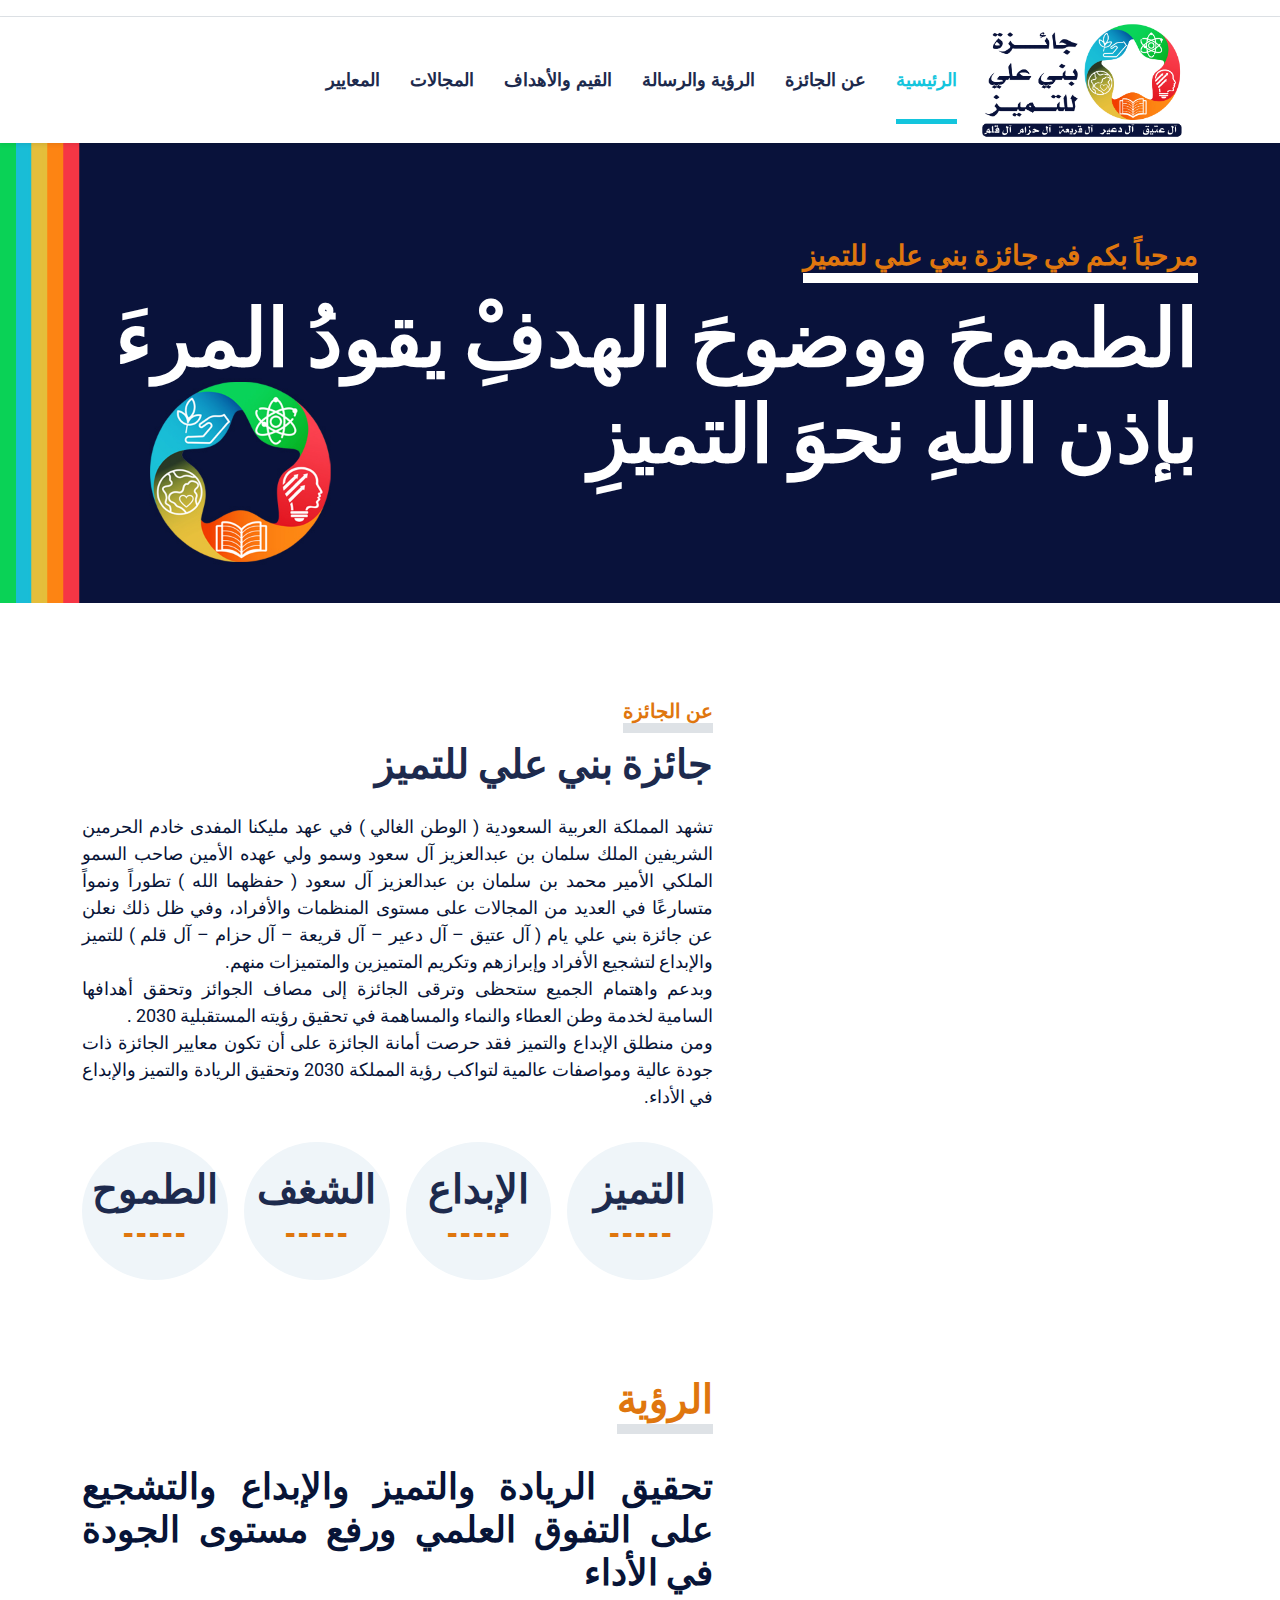
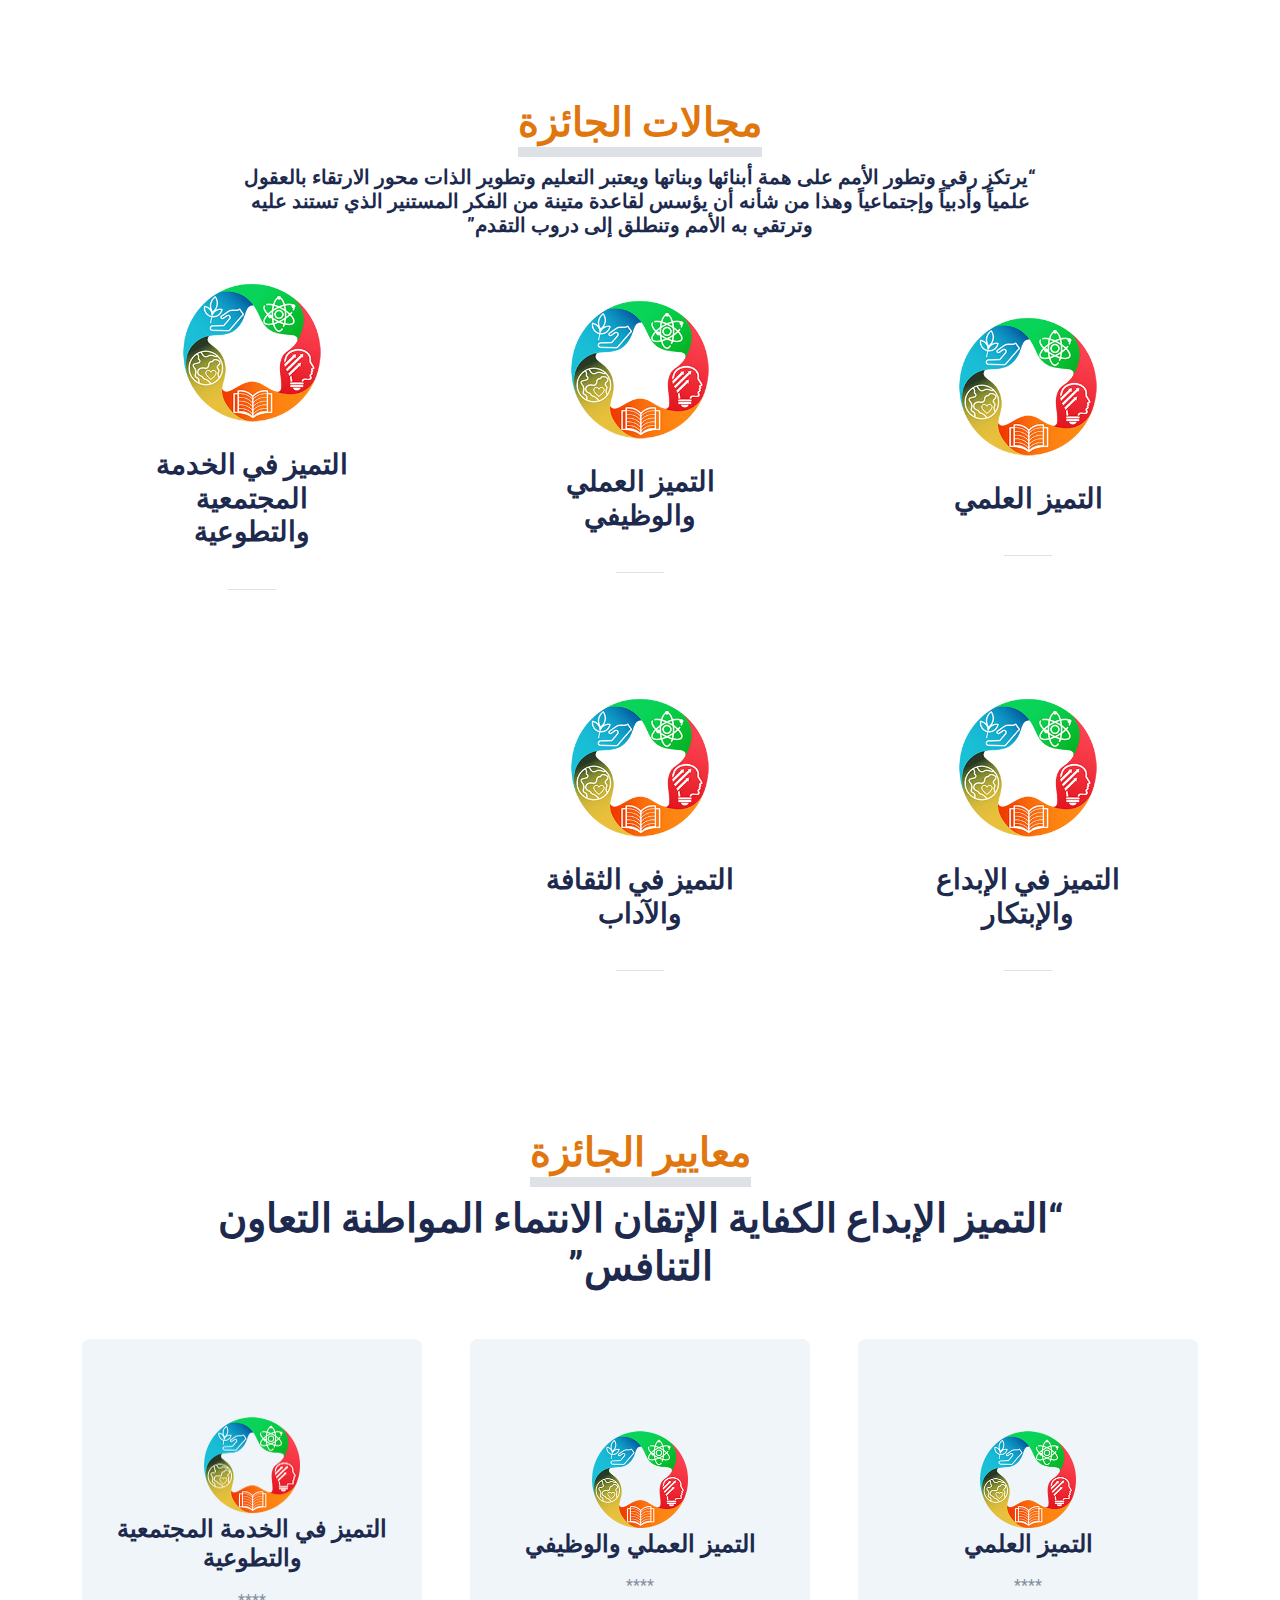
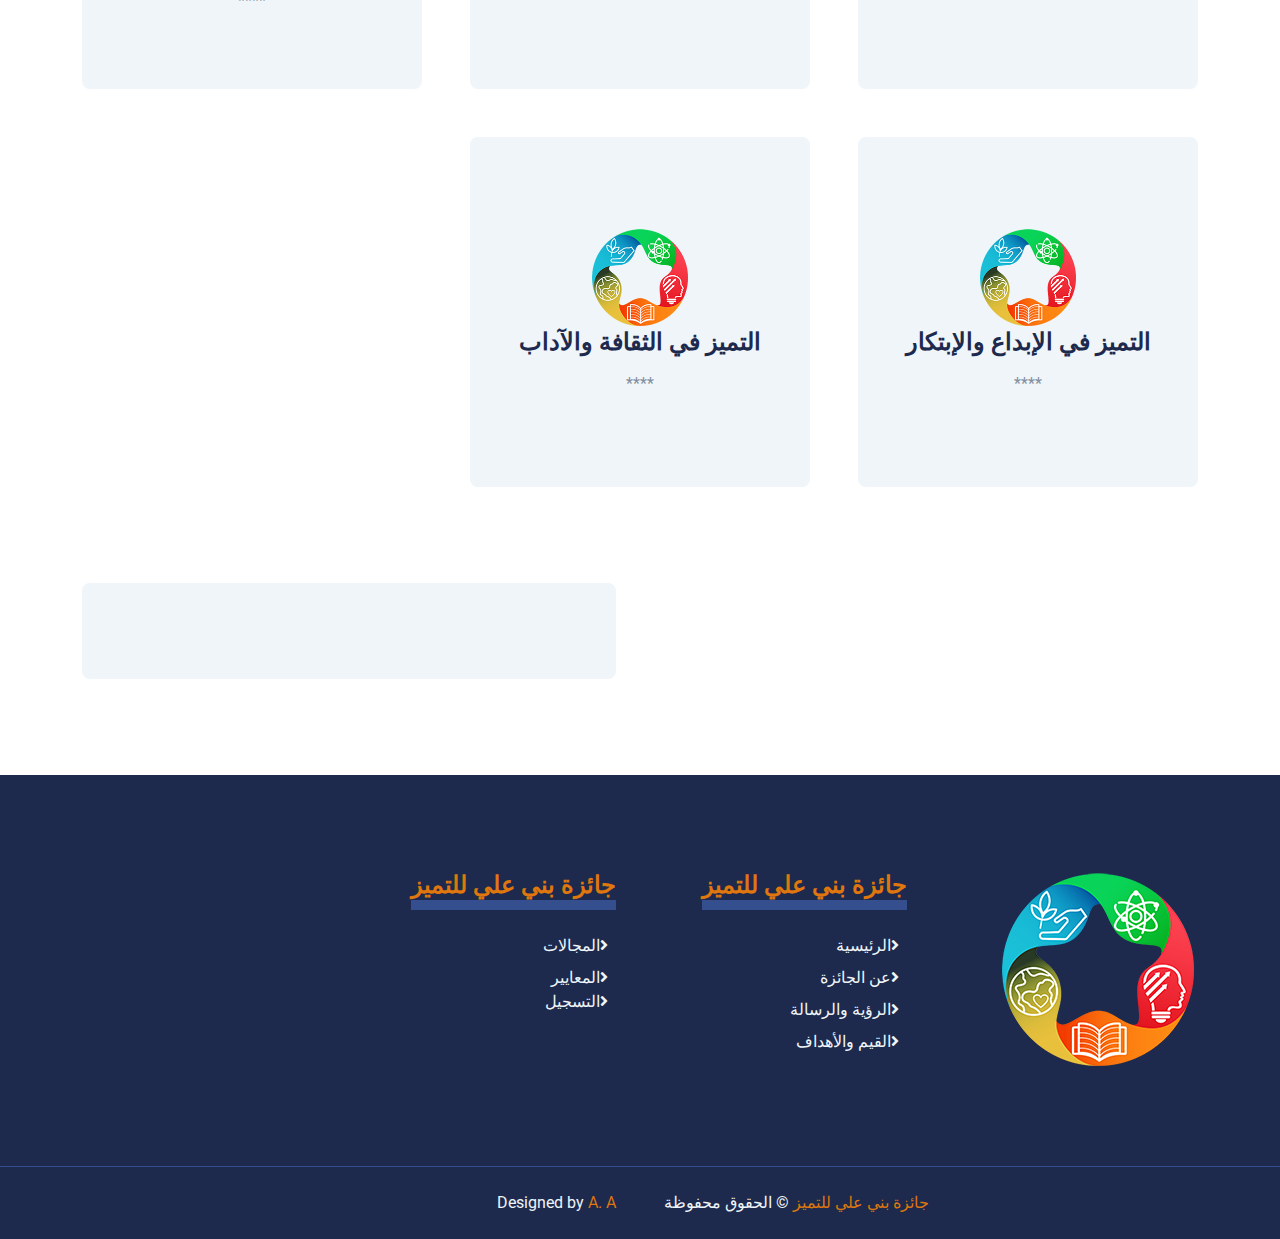
<file: index.html>
<!DOCTYPE html>
<html lang="ar" dir="rtl">
<head>
    <meta charset="utf-8">
    <title>جائزة بني علي للتميز</title>
    <meta content="width=device-width, initial-scale=1.0" name="viewport">
    <meta content="جائزة بني علي للتميز" name="keywords">
    <meta content="جائزة بني علي للتميز" name="description">

    <!-- Favicon -->
    <link href="img/favicon.ico" rel="icon">

    <!-- Google Web Fonts -->
    <link rel="preconnect" href="https://fonts.gstatic.com">
    <link href="https://fonts.googleapis.com/css2?family=Roboto+Condensed:wght@400;700&family=Roboto:wght@400;700&display=swap" rel="stylesheet">  

    <!-- Icon Font Stylesheet -->
    <link href="https://cdnjs.cloudflare.com/ajax/libs/font-awesome/5.15.0/css/all.min.css" rel="stylesheet">
    <link href="https://cdn.jsdelivr.net/npm/bootstrap-icons@1.4.1/font/bootstrap-icons.css" rel="stylesheet">

    <!-- Libraries Stylesheet -->
    <link href="lib/owlcarousel/assets/owl.carousel.min.css" rel="stylesheet">
    <link href="lib/tempusdominus/css/tempusdominus-bootstrap-4.min.css" rel="stylesheet" />

    <!-- Customized Bootstrap Stylesheet -->
    <link href="css/bootstrap.min.css" rel="stylesheet">

    <!-- Template Stylesheet -->
    <link href="css/style.css" rel="stylesheet">
</head>

<body>
    <!-- Topbar Start -->
<div class="container-fluid py-2 border-bottom d-none d-lg-block">
    <div class="container">
        <div class="row">
            <div class="col-md-6 text-center text-lg-start mb-2 mb-lg-0">
                <!--<div class="d-inline-flex align-items-center">
                    <a class="text-decoration-none text-body pe-3" href=""><i class="bi bi-telephone me-2"></i>+966 555 36 4252</a>
                    <span class="text-body">|</span>
                    <a class="text-decoration-none text-body px-3" href=""><i class="bi bi-envelope me-2"></i>info@@@@@.com</a>
                </div>-->
            </div>
            <div class="col-md-6 text-lg-end">
                <!--<div class="d-inline-flex align-items-center">
                    <a class="text-body px-2" href="">
                        <i class="fab fa-facebook-f"></i>
                    </a>
                    <a class="text-body px-2" href="">
                        <i class="fab fa-twitter"></i>
                    </a>
                    <a class="text-body px-2" href="">
                        <i class="fab fa-linkedin-in"></i>
                    </a>
                    <a class="text-body px-2" href="">
                        <i class="fab fa-instagram"></i>
                    </a>
                    <a class="text-body ps-2" href="">
                        <i class="fab fa-youtube"></i>
                    </a>
                </div>-->
                <div>
                    <span class="text-body"></span>
                    <!--<a class="text-decoration-none text-body px-3" href=""><i class="bi bi-envelope me-2"></i>info@@@@@.com</a>-->
                   <!-- <h3 style="text-align: left;font-size: 18px;"><a class="text-decoration-none text-body pe-3" href="https://twitter.com/alialatiq"><i class="fa fa-laptop"></i>  تصميم وبرمجة : علي آل عتيق  </a></h3>-->
                </div>
            </div>
        </div>
    </div>
</div>
<!-- Topbar End -->


<!-- Navbar Start -->
<div class="container-fluid sticky-top bg-white shadow-sm">
    <div class="container">
        <nav class="navbar navbar-expand-lg bg-white navbar-light py-3 py-lg-0">
            <a href="index.html" class="navbar-brand">
                <!--<h1 class="m-0 text-uppercase text-primary"><i class="fa fa-clinic-medical me-2"></i>جائزة بني علي للتميز</h1>-->
                <img src="img/main logo.jpg" width="200" height="116">&nbsp;&nbsp;&nbsp;&nbsp;&nbsp;
            </a>
            <button class="navbar-toggler" type="button" data-bs-toggle="collapse" data-bs-target="#navbarCollapse">
                <span class="navbar-toggler-icon"></span>
            </button>
            <div class="collapse navbar-collapse" id="navbarCollapse">
                <div class="navbar-nav ms-auto py-0">
                    <a href="index.html" class="nav-item nav-link active">الرئيسية</a>
                    <a href="about.html" class="nav-item nav-link">عن الجائزة</a>
                    <a href="vision.html" class="nav-item nav-link">الرؤية والرسالة</a>
                    <!--<a href="message.html" class="nav-item nav-link">الرسالة</a>-->
                    <a href="value.html" class="nav-item nav-link">القيم والأهداف</a>
                    <!--<a href="goals.html" class="nav-item nav-link">الأهداف</a>-->
                    <a href="blog.html" class="nav-item nav-link">المجالات</a>
                    <a href="Threads.html" class="nav-item nav-link">المعايير</a>
                    <!--<a href="ss-ss.html" class="nav-item nav-link">الرعاة</a>-->
                    <!--<a href="committee.html" class="nav-item nav-link">لجنة الجائزة</a>-->
                    <!--<a href="registration.html" class="nav-item nav-link">التسجيل</a>-->
                    <!--<a href="winner.html" class="nav-item nav-link">الفائزين</a>-->
                    <!--<a href="#" class="nav-item nav-link">المركز الإعلامي</a>-->
                    <!--<a href="contact.html" class="nav-item nav-link">للتواصل</a>-->
                    <!--<div class="nav-item dropdown">
                        <a href="#" class="nav-link dropdown-toggle" data-bs-toggle="dropdown">Pages</a>
                        <div class="dropdown-menu m-0">
                            <a href="blog.html" class="dropdown-item">Blog Grid</a>
                            <a href="detail.html" class="dropdown-item">Blog Detail</a>
                            <a href="team.html" class="dropdown-item">The Team</a>
                            <a href="testimonial.html" class="dropdown-item">Testimonial</a>
                            <a href="appointment.html" class="dropdown-item">Appointment</a>
                            <a href="search.html" class="dropdown-item">Search</a>
                        </div>
                    </div>
                    <a href="contact.html" class="nav-item nav-link">تواصل معنا</a>-->
                </div>
            </div>
        </nav>
    </div>
</div>
<!-- Navbar End -->
    <!-- Hero Start -->
    <div class="container-fluid bg-primary py-5 mb-5 hero-header">
        <div class="container py-5">
            <div class="row justify-content-start">
                <div class="col-lg-8 text-right">
                    <h3 class="d-inline-block text-primary text-uppercase border-bottom border-5" style="border-color: #ffffff !important;">مرحباً بكم في جائزة بني علي للتميز</h3>
                    <h1 class="display-1 text-white mb-md-4">الطموحَ ووضوحَ الهدفِْ يقودُ المرءَ بإذن اللهِ نحوَ التميزِ</h1>
                    <!--<div class="pt-2">
                        <a href="" class="btn btn-light rounded-pill py-md-3 px-md-5 mx-2">Find Doctor</a>
                        <a href="" class="btn btn-outline-light rounded-pill py-md-3 px-md-5 mx-2">Appointment</a>
                    </div>-->
                </div>
            </div>
        </div>
    </div>
    <!-- Hero End -->


    <!-- About Start -->
    <div class="container-fluid py-5">
        <div class="container">
            <div class="row gx-5">
                <div class="col-lg-5 mb-5 mb-lg-0" style="min-height: 10px;">
                    <!--<div class="position-relative h-100">
                        <img class="position-absolute w-100 h-100 rounded" src="img/about.jpg" style="object-fit:none;">
                    </div>-->
                </div>
                <div class="col-lg-7">
                    <div class="mb-4">
                        <h5 class="d-inline-block text-primary text-uppercase border-bottom border-5">عن الجائزة</h5>
                        <h1 class="display-4">جائزة بني علي للتميز</h1>
                    </div>
                    <p style="font-size: 18px;text-align: justify;color: #071437;">
                        تشهد المملكة العربية السعودية ( الوطن الغالي ) في عهد مليكنا المفدى خادم الحرمين الشريفين الملك سلمان بن عبدالعزيز آل سعود وسمو ولي عهده الأمين صاحب السمو الملكي الأمير محمد بن سلمان بن عبدالعزيز آل سعود ( حفظهما الله ) تطوراً ونمواً متسارعًا في العديد من المجالات على مستوى المنظمات والأفراد، وفي ظل ذلك نعلن عن جائزة بني علي يام ( آل عتيق – آل دعير – آل قريعة – آل حزام – آل قلم ) للتميز والإبداع لتشجيع الأفراد وإبرازهم وتكريم المتميزين والمتميزات منهم.
<br>
وبدعم واهتمام الجميع ستحظى وترقى الجائزة إلى مصاف الجوائز وتحقق أهدافها السامية لخدمة وطن العطاء والنماء والمساهمة في تحقيق رؤيته المستقبلية 2030 .
<br>
ومن منطلق الإبداع والتميز فقد حرصت أمانة الجائزة على أن تكون معايير الجائزة ذات جودة عالية ومواصفات عالمية لتواكب رؤية المملكة 2030 وتحقيق الريادة والتميز والإبداع في الأداء.

                        </p>
                    <div class="row g-3 pt-3">
                        <div class="col-sm-3 col-6">
                            <div class="bg-light text-center rounded-circle py-4">
                                <!--<i class="fa fa-3x fa-user-md text-primary mb-3"></i>-->
                                <h6 class="mb-0" style="font-size: 40px;">التميز<small class="d-block text-primary">-----</small></h6>
                            </div>
                        </div>
                        <div class="col-sm-3 col-6">
                            <div class="bg-light text-center rounded-circle py-4">
                                <!--<i class="fa fa-3x fa-procedures text-primary mb-3"></i>-->
                                <h6 class="mb-0" style="font-size: 40px;">الإبداع<small class="d-block text-primary">-----</small></h6>
                            </div>
                        </div>
                        <div class="col-sm-3 col-6">
                            <div class="bg-light text-center rounded-circle py-4">
                                <!--<i class="fa fa-3x fa-microscope text-primary mb-3"></i>-->
                                <h6 class="mb-0" style="font-size: 40px;">الشغف<small class="d-block text-primary">-----</small></h6>
                            </div>
                        </div>
                        <div class="col-sm-3 col-6">
                            <div class="bg-light text-center rounded-circle py-4">
                                <!--<i class="fa fa-3x fa-ambulance text-primary mb-3"></i>-->
                                <h6 class="mb-0" style="font-size: 40px;">الطموح<small class="d-block text-primary">-----</small></h6>
                            </div>
                        </div>
                    </div>
                </div>
            </div>
        </div>
    </div>
    <!-- About End -->
    
    <!-- Vision Start -->
    <div class="container-fluid py-5">
        <div class="container">
            <div class="row gx-5">
                <div class="col-lg-5 mb-5 mb-lg-0" style="min-height: 5px;">
                    <!--<div class="position-relative h-100">
                        <img class="position-absolute w-40 h-40 rounded" src="img/about.jpg" style="object-fit:none;">
                    </div>-->
                </div>
                <div class="col-lg-7">
                    <div class="mb-4">
                        <!--<h5 class="d-inline-block text-primary text-uppercase border-bottom border-5">عن الجائزة</h5>-->
                        <h1 class="d-inline-block text-primary text-uppercase border-bottom border-5 display-4">الرؤية</h1>
                    </div>
                    <h1 style="font-size: 36px;text-align: justify;color: #071437;">
                        تحقيق الريادة والتميز والإبداع والتشجيع على التفوق العلمي ورفع مستوى الجودة في الأداء 
                    </h1>
                    <!-- DIV Deleted-->
                </div>
            </div>
        </div>
    </div>
    <!-- Vision End -->

        <!-- Blog Start -->
        <div class="container-fluid py-5">
            <div class="container">
                <div class="text-center mx-auto mb-5" style="max-width: 800px;">
                    <h1 class="d-inline-block text-primary text-uppercase border-bottom border-5 display-4">مجالات الجائزة</h1>
                    <!--<h1 class="display-4">"يرتكز رقي وتطور الأمم على همة أبنائها وبناتها ويعتبر التعليم محور الارتقاء بالعقول علمياً وأدبياً وهذا من شأنه أن يؤسس لقاعدة متينة من الفكر المستنير الذي تستند عليه وترتقي به الأمم وتنطلق إلى دروب التقدم"</h1>-->
                    <!--<p style="font-size: 18px;text-align: justify;color: #071437;">
                        "يرتكز رقي وتطور الأمم على همة أبنائها وبناتها ويعتبر التعليم وتطوير الذات محور الارتقاء بالعقول علمياً وأدبياً وإجتماعياً وهذا من شأنه أن يؤسس لقاعدة متينة من الفكر المستنير الذي تستند عليه وترتقي به الأمم وتنطلق إلى دروب التقدم"
                        </p>-->
                        <h6 class="display-4" style="font-size: 20px;">“يرتكز رقي وتطور الأمم على همة أبنائها وبناتها ويعتبر التعليم وتطوير الذات محور الارتقاء بالعقول علمياً وأدبياً وإجتماعياً وهذا من شأنه أن يؤسس لقاعدة متينة من الفكر المستنير الذي تستند عليه وترتقي به الأمم وتنطلق إلى دروب التقدم”</h6>
                </div>
                <div class="row g-5">
                    <div class="col-xl-4 col-lg-6">
                        <div class="service-item rounded d-flex flex-column align-items-center justify-content-center text-center">
                            <img class="img-fluid w-50" src="img/about.jpg" width="200" height="190" alt="">
                            <div class="p-4">
                                <a class="h3 d-block mb-3" href="">التميز العلمي</a>
                            </div>
                            <div class="d-flex justify-content-between border-top p-4">
                                
                            </div>
                        </div>
                    </div>
                    <div class="col-xl-4 col-lg-6">
                        <div class="service-item rounded d-flex flex-column align-items-center justify-content-center text-center">
                            <img class="img-fluid w-50" src="img/about.jpg" width="200" height="190" alt="">
                            <div class="p-4">
                                <a class="h3 d-block mb-3" href="">التميز العملي والوظيفي</a>
                            </div>
                            <div class="d-flex justify-content-between border-top p-4">
                                
                            </div>
                        </div>
                    </div>
                    <div class="col-xl-4 col-lg-6">
                        <div class="service-item rounded d-flex flex-column align-items-center justify-content-center text-center">
                            <img class="img-fluid w-50" src="img/about.jpg" width="200" height="190" alt="">
                            <div class="p-4">
                                <a class="h3 d-block mb-3" href="">التميز في الخدمة المجتمعية والتطوعية</a>
                            </div>
                            <div class="d-flex justify-content-between border-top p-4">
                                
                            </div>
                        </div>
                    </div>
                    <div class="col-xl-4 col-lg-6">
                        <div class="service-item rounded d-flex flex-column align-items-center justify-content-center text-center">
                            <img class="img-fluid w-50" src="img/about.jpg" width="200" height="190" alt="">
                            <div class="p-4">
                                <a class="h3 d-block mb-3" href="">التميز في الإبداع والإبتكار</a>
                            </div>
                            <div class="d-flex justify-content-between border-top p-4">
                                
                            </div>
                        </div>
                    </div>
                    <div class="col-xl-4 col-lg-6">
                        <div class="service-item rounded d-flex flex-column align-items-center justify-content-center text-center">
                            <img class="img-fluid w-50" src="img/about.jpg" width="200" height="190" alt="">
                            <div class="p-4">
                                <a class="h3 d-block mb-3" href="">التميز في الثقافة والآداب</a>
                            </div>
                            <div class="d-flex justify-content-between border-top p-4">
                                
                            </div>
                        </div>
                    </div>
                </div>
            </div>
        </div>
        <!-- Blog End -->
            <!-- Services Start -->
    <div class="container-fluid py-5">
        <div class="container">
            <div class="text-center mx-auto mb-5" style="max-width: 850px;">
                <h1 class="d-inline-block text-primary text-uppercase border-bottom border-5 display-4">معايير الجائزة</h1>
                <!--<h1 class="display-4">"يرتكز رقي وتطور الأمم على همة أبنائها وبناتها ويعتبر التعليم محور الارتقاء بالعقول علمياً وأدبياً وهذا من شأنه أن يؤسس لقاعدة متينة من الفكر المستنير الذي تستند عليه وترتقي به الأمم وتنطلق إلى دروب التقدم"</h1>-->
                <h6 class="display-4" style="font-size: 40px;">
                    “التميز الإبداع الكفاية الإتقان الانتماء المواطنة التعاون التنافس”
                </h6>
            </div>
            <div class="row g-5">
                <div class="col-lg-4 col-md-6">
                    <div class="service-item bg-light rounded d-flex flex-column align-items-center justify-content-center text-center">
                        <img class="img-fluid" src="img/serv.png" width="100" height="99" alt="">
                        <h4 class="mb-3">التميز العلمي </h4>
                        <p class="m-0">****</p>
                        <a class="btn btn-lg btn-primary rounded-pill" href="">
                            <i class="bi bi-arrow-right"></i>
                        </a>
                    </div>
                </div>
                <div class="col-lg-4 col-md-6">
                    <div class="service-item bg-light rounded d-flex flex-column align-items-center justify-content-center text-center">
                        <img class="img-fluid" src="img/serv.png" width="100" height="99" alt="">
                        <h4 class="mb-3">التميز العملي والوظيفي</h4>
                        <p class="m-0">****</p>
                        <a class="btn btn-lg btn-primary rounded-pill" href="">
                            <i class="bi bi-arrow-right"></i>
                        </a>
                    </div>
                </div>
                <div class="col-lg-4 col-md-6">
                    <div class="service-item bg-light rounded d-flex flex-column align-items-center justify-content-center text-center">
                        <img class="img-fluid" src="img/serv.png" width="100" height="99" alt="">
                        <h4 class="mb-3">التميز في الخدمة المجتمعية والتطوعية</h4>
                        <p class="m-0">****</p>
                        <a class="btn btn-lg btn-primary rounded-pill" href="">
                            <i class="bi bi-arrow-right"></i>
                        </a>
                    </div>
                </div>
                <div class="col-lg-4 col-md-6">
                    <div class="service-item bg-light rounded d-flex flex-column align-items-center justify-content-center text-center">
                        <img class="img-fluid" src="img/serv.png" width="100" height="99" alt="">
                        <h4 class="mb-3">التميز في الإبداع والإبتكار</h4>
                        <p class="m-0">****</p>
                        <a class="btn btn-lg btn-primary rounded-pill" href="">
                            <i class="bi bi-arrow-right"></i>
                        </a>
                    </div>
                </div>
                <div class="col-lg-4 col-md-6">
                    <div class="service-item bg-light rounded d-flex flex-column align-items-center justify-content-center text-center">
                        <img class="img-fluid" src="img/serv.png" width="100" height="99" alt="">
                        <h4 class="mb-3">التميز في الثقافة والآداب</h4>
                        <p class="m-0">****</p>
                        <a class="btn btn-lg btn-primary rounded-pill" href="">
                            <i class="bi bi-arrow-right"></i>
                        </a>
                    </div>
                </div>
            </div>
        </div>
    </div>
    <!-- Services End -->
    <!-- Appointment Start -->
    <div class="container-fluid py-5">
        <div class="container">
            <div class="row gx-5">
                <div class="col-lg-6 mb-5 mb-lg-0">
                  <!--  <div class="mb-4">
                        <h5 class="d-inline-block text-primary text-uppercase border-bottom border-5">التسجيل</h5>
                        <h1 class="display-4">مرحباً بكم في جائزة بني علي للتميز</h1>
                    </div>-->
                    <!--<p class="mb-5" style="font-size: 28px;text-align: justify;color: #071437;">التقديم لمجالات الجائزة يتم عبر الموقع الإلكتروني، وذلك من خلال تعبئة النموذج وتحميل المسوغات والأدلة للطلب من قبل الأفراد "ذكور أو إناث". <br>مع دعواتنا للجميع بالتوفيق </p>-->
                    <!--<a class="btn btn-primary rounded-pill py-3 px-5 me-3" href="">Find Doctor</a>
                    <a class="btn btn-outline-primary rounded-pill py-3 px-5" href="">Read More</a>-->
                </div>
                <div class="col-lg-6">
                    <div class="bg-light text-center rounded p-5">
                        <!--<h1 class="mb-4">نموذج التسجيل</h1>
                        <p class="mb-5" style="font-size: 28px;text-align: center;color: #071437;">التسجيل خلال فترة محددة وسيتم الإعلان عنها لاحقاً</p>-->
                        <form>
                            <div class="row g-3">
                                <!--<div class="col-12 col-sm-6">
                                    <select class="form-select bg-white border-0" style="height: 55px;">
                                        <option selected>اختر المجال</option>
                                        <option value="1">التميز العلمي</option>
                                        <option value="2">التميز العملي</option>
                                        <option value="3">التميز الإجتماعي</option>
                                        <option value="3">التميز في الإبداع والإبتكار</option>
                                        <option value="3">التميز في الآداب</option>
                                        <option value="3">التميز في الثقافة</option>
                                    </select>
                                </div>-->
                               <!-- <div class="col-12 col-sm-6">
                                    <select class="form-select bg-white border-0" style="height: 55px;">
                                        <option selected>Select Doctor</option>
                                        <option value="1">Doctor 1</option>
                                        <option value="2">Doctor 2</option>
                                        <option value="3">Doctor 3</option>
                                    </select>
                                </div>-->
                                <!--<div class="col-12 col-sm-6">
                                    <input type="text" class="form-control bg-white border-0" placeholder="الإسم الرباعي" style="height: 55px;">
                                </div>
                                <div class="col-12 col-sm-6">
                                    <input type="number" class="form-control bg-white border-0" placeholder="رقم الجوال" style="height: 55px;">
                                </div>
                                <div class="col-12 col-sm-6">
                                    <input type="email" class="form-control bg-white border-0" placeholder=" البريد الإلكتروني" style="height: 55px;">
                                </div>
                                <div class="col-12 col-sm-6">
                                    <div class="date" id="date" data-target-input="nearest">
                                        <input type="text"
                                            class="form-control bg-white border-0 datetimepicker-input"
                                            placeholder="التاريخ" data-target="#date" data-toggle="datetimepicker" style="height: 55px;">
                                    </div>
                                </div>
                                <div class="col-12 col-sm-6">
                                    <div class="time" id="time" data-target-input="nearest">
                                        <input type="text"
                                            class="form-control bg-white border-0 datetimepicker-input"
                                            placeholder="الوقت" data-target="#time" data-toggle="datetimepicker" style="height: 55px;">
                                    </div>
                                </div>-->
                                <div class="col-12">
                                   <!-- <a href="https://twitter.com/home" target="_blank"><button class="btn btn-primary w-100 py-3" onclick="window.location.href='https://twitter.com/home';">اضغط هنا لإكمال التسجيل</button></a>-->
                                   <!--<form>
                                    <button style="font-size: 32PX;" class="btn btn-primary w-100 py-3" type="submit" formaction="index.html">الـضـغـط هـنـا لـلـتـسـجـيـل</button>
                                </form>-->
                                </div>
                            </div>
                        </form>
                    </div>
                </div>
            </div>
        </div>
    </div>
    <!-- Appointment End -->


    <!-- Footer Start -->
    <div class="container-fluid bg-dark text-light mt-5 py-5">
        <div class="container py-5">
            <div class="row g-5">
                <div class="col-lg-3 col-md-6">
                    <!--<h4 class="d-inline-block text-primary text-uppercase border-bottom border-5 border-secondary mb-4">التنافس الإيجابي</h4>-->
                    <!--<p class="mb-4">No dolore ipsum accusam no lorem. Invidunt sed clita kasd clita et et dolor sed dolor</p>
                    <p class="mb-2"><i class="fa fa-map-marker-alt text-primary me-3"></i>123 Street, New York, USA</p>
                    <p class="mb-2"><i class="fa fa-envelope text-primary me-3"></i>info@example.com</p>
                    <p class="mb-0"><i class="fa fa-phone-alt text-primary me-3"></i>+012 345 67890</p>-->
                    <img class="img-fluid" src="img/serv.png" width="200" height="190" alt="">
                </div>
                <div class="col-lg-3 col-md-6">
                    <h4 class="d-inline-block text-primary text-uppercase border-bottom border-5 border-secondary mb-4">جائزة بني علي للتميز</h4>
                    <div class="d-flex flex-column justify-content-start">
                        <a class="text-light mb-2" href="index.html"><i class="fa fa-angle-right me-2"></i>الرئيسية</a>
                        <a class="text-light mb-2" href="about.html"><i class="fa fa-angle-right me-2"></i>عن الجائزة</a>
                        <a class="text-light mb-2" href="vision.html"><i class="fa fa-angle-right me-2"></i>الرؤية والرسالة</a>
                        <a class="text-light mb-2" href="value.html"><i class="fa fa-angle-right me-2"></i>القيم والأهداف</a>
                    </div>

                </div>
                <div class="col-lg-3 col-md-6">
                    <h4 class="d-inline-block text-primary text-uppercase border-bottom border-5 border-secondary mb-4">جائزة بني علي للتميز</h4>
                    <div class="d-flex flex-column justify-content-start">
                        <a class="text-light mb-2" href="blog.html"><i class="fa fa-angle-right me-2"></i>المجالات</a>
                        <a class="text-light" href="Threads.html"><i class="fa fa-angle-right me-2"></i>المعايير</a>
                        <a class="text-light" href="registration.html"><i class="fa fa-angle-right me-2"></i>التسجيل</a>
                    </div>
                </div>
                <div class="col-lg-3 col-md-6">
                  <!--  <h4 class="d-inline-block text-primary text-uppercase border-bottom border-5 border-secondary mb-4">التسجيل</h4>-->
                    <form action="">
                        <div class="input-group">
                            <!--<input type="text" class="form-control p-3 border-0" placeholder="Your Email Address">
                            <button class="btn btn-primary">Sign Up</button>-->
                            <!--<p class="mb-5" style="font-size: 14px;text-align: center;color: #ffffff;">التسجيل خلال فترة محددة وسيتم الإعلان عنها لاحقاً</p>
                            <button class="btn btn-primary w-100 py-3" type="submit" formaction="index.html">الضغط هنا للتسجيل</button>-->
                        </div>
                    </form>
                    <!--<h6 class="text-primary text-uppercase mt-4 mb-3">Follow Us</h6>
                    <div class="d-flex">
                        <a class="btn btn-lg btn-primary btn-lg-square rounded-circle me-2" href="#"><i class="fab fa-twitter"></i></a>
                        <a class="btn btn-lg btn-primary btn-lg-square rounded-circle me-2" href="#"><i class="fab fa-facebook-f"></i></a>
                        <a class="btn btn-lg btn-primary btn-lg-square rounded-circle me-2" href="#"><i class="fab fa-linkedin-in"></i></a>
                        <a class="btn btn-lg btn-primary btn-lg-square rounded-circle" href="#"><i class="fab fa-instagram"></i></a>
                    </div>-->
                </div>
            </div>
        </div>
    </div>
    <div class="container-fluid bg-dark text-light border-top border-secondary py-4">
        <div class="container">
            <div class="row g-5">
                <div class="col-md-6 text-center text-md-start">
                    <p class="mb-md-0"><a class="text-primary" href="index.html">جائزة بني علي للتميز</a>&nbsp;&copy;&nbsp;الحقوق محفوظة</p>
                </div>
                <div class="col-md-6 text-center text-md-end">
                    <p class="mb-0">Designed by <a class="text-primary" href="index.html">A. A</a></p>
                </div>
            </div>
        </div>
    </div>
    <!-- Footer End -->

    <!-- Back to Top -->
    <a href="#" class="btn btn-lg btn-primary btn-lg-square back-to-top"><i class="bi bi-arrow-up"></i></a>


    <!-- JavaScript Libraries -->
    <script src="https://code.jquery.com/jquery-3.4.1.min.js"></script>
    <script src="https://cdn.jsdelivr.net/npm/bootstrap@5.0.0/dist/js/bootstrap.bundle.min.js"></script>
    <script src="lib/easing/easing.min.js"></script>
    <script src="lib/waypoints/waypoints.min.js"></script>
    <script src="lib/owlcarousel/owl.carousel.min.js"></script>
    <script src="lib/tempusdominus/js/moment.min.js"></script>
    <script src="lib/tempusdominus/js/moment-timezone.min.js"></script>
    <script src="lib/tempusdominus/js/tempusdominus-bootstrap-4.min.js"></script>

    <!-- Template Javascript -->
    <script src="js/main.js"></script>
</body>

</html>
</file>
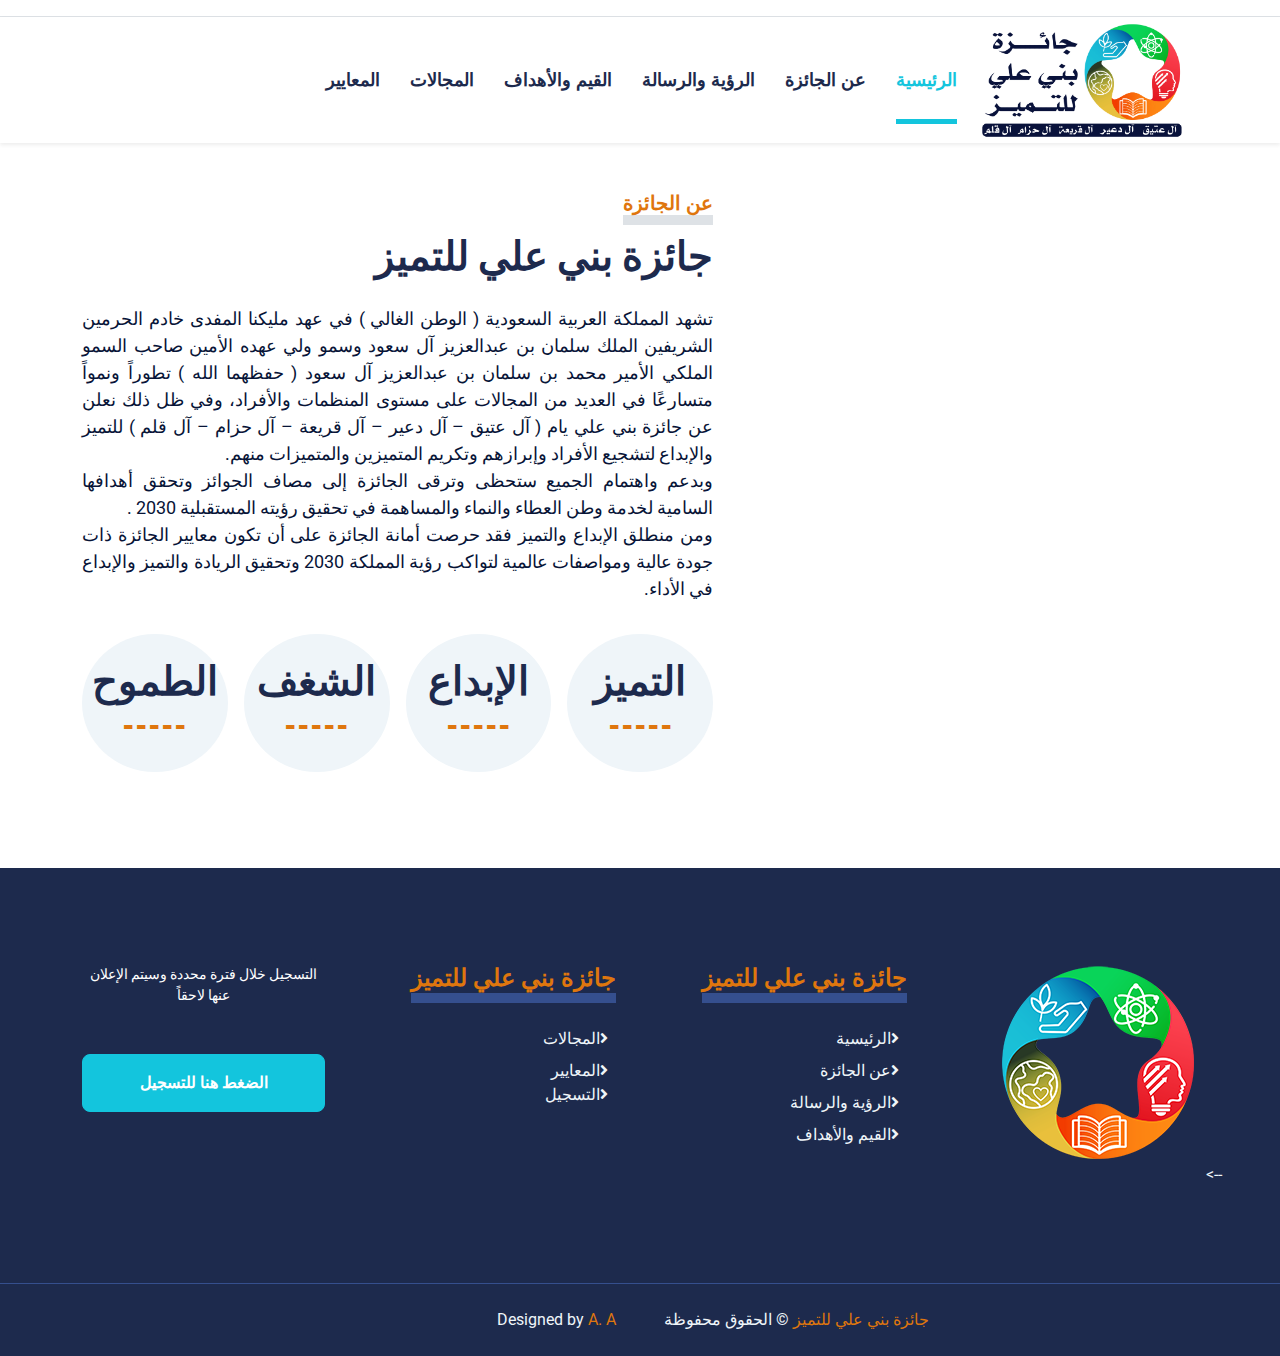
<file: about.html>
<!DOCTYPE html>
<html lang="ar" dir="rtl">
<head>
    <meta charset="utf-8">
    <title>جائزة بني علي للتميز</title>
    <meta content="width=device-width, initial-scale=1.0" name="viewport">
    <meta content="جائزة بني علي للتميز" name="keywords">
    <meta content="جائزة بني علي للتميز" name="description">

    <!-- Favicon -->
    <link href="img/favicon.ico" rel="icon">

    <!-- Google Web Fonts -->
    <link rel="preconnect" href="https://fonts.gstatic.com">
    <link href="https://fonts.googleapis.com/css2?family=Roboto+Condensed:wght@400;700&family=Roboto:wght@400;700&display=swap" rel="stylesheet">  

    <!-- Icon Font Stylesheet -->
    <link href="https://cdnjs.cloudflare.com/ajax/libs/font-awesome/5.15.0/css/all.min.css" rel="stylesheet">
    <link href="https://cdn.jsdelivr.net/npm/bootstrap-icons@1.4.1/font/bootstrap-icons.css" rel="stylesheet">

    <!-- Libraries Stylesheet -->
    <link href="lib/owlcarousel/assets/owl.carousel.min.css" rel="stylesheet">
    <link href="lib/tempusdominus/css/tempusdominus-bootstrap-4.min.css" rel="stylesheet" />

    <!-- Customized Bootstrap Stylesheet -->
    <link href="css/bootstrap.min.css" rel="stylesheet">

    <!-- Template Stylesheet -->
    <link href="css/style.css" rel="stylesheet">
</head>

<body>
     <!-- Topbar Start -->
<div class="container-fluid py-2 border-bottom d-none d-lg-block">
    <div class="container">
        <div class="row">
            <div class="col-md-6 text-center text-lg-start mb-2 mb-lg-0">
                <!--<div class="d-inline-flex align-items-center">
                    <a class="text-decoration-none text-body pe-3" href=""><i class="bi bi-telephone me-2"></i>+966 555 36 4252</a>
                    <span class="text-body">|</span>
                    <a class="text-decoration-none text-body px-3" href=""><i class="bi bi-envelope me-2"></i>info@@@@@.com</a>
                </div>-->
            </div>
            <div class="col-md-6 text-lg-end">
                <!--<div class="d-inline-flex align-items-center">
                    <a class="text-body px-2" href="">
                        <i class="fab fa-facebook-f"></i>
                    </a>
                    <a class="text-body px-2" href="">
                        <i class="fab fa-twitter"></i>
                    </a>
                    <a class="text-body px-2" href="">
                        <i class="fab fa-linkedin-in"></i>
                    </a>
                    <a class="text-body px-2" href="">
                        <i class="fab fa-instagram"></i>
                    </a>
                    <a class="text-body ps-2" href="">
                        <i class="fab fa-youtube"></i>
                    </a>
                </div>-->
                <div>
                    <span class="text-body"></span>
                    <!--<a class="text-decoration-none text-body px-3" href=""><i class="bi bi-envelope me-2"></i>info@@@@@.com</a>-->
                   <!-- <h3 style="text-align: left;font-size: 18px;"><a class="text-decoration-none text-body pe-3" href="https://twitter.com/alialatiq"><i class="fa fa-laptop"></i>  تصميم وبرمجة : علي آل عتيق  </a></h3>-->
                </div>
            </div>
        </div>
    </div>
</div>
<!-- Topbar End -->


<!-- Navbar Start -->
<div class="container-fluid sticky-top bg-white shadow-sm">
    <div class="container">
        <nav class="navbar navbar-expand-lg bg-white navbar-light py-3 py-lg-0">
            <a href="index.html" class="navbar-brand">
                <!--<h1 class="m-0 text-uppercase text-primary"><i class="fa fa-clinic-medical me-2"></i>جائزة بني علي للتميز</h1>-->
                <img src="img/main logo.jpg" width="200" height="116">&nbsp;&nbsp;&nbsp;&nbsp;&nbsp;
            </a>
            <button class="navbar-toggler" type="button" data-bs-toggle="collapse" data-bs-target="#navbarCollapse">
                <span class="navbar-toggler-icon"></span>
            </button>
            <div class="collapse navbar-collapse" id="navbarCollapse">
                <div class="navbar-nav ms-auto py-0">
                    <a href="index.html" class="nav-item nav-link active">الرئيسية</a>
                    <a href="about.html" class="nav-item nav-link">عن الجائزة</a>
                    <a href="vision.html" class="nav-item nav-link">الرؤية والرسالة</a>
                    <!--<a href="message.html" class="nav-item nav-link">الرسالة</a>-->
                    <a href="value.html" class="nav-item nav-link">القيم والأهداف</a>
                    <!--<a href="goals.html" class="nav-item nav-link">الأهداف</a>-->
                    <a href="blog.html" class="nav-item nav-link">المجالات</a>
                    <a href="Threads.html" class="nav-item nav-link">المعايير</a>
                    <!--<a href="ss-ss.html" class="nav-item nav-link">الرعاة</a>-->
                    <!--<a href="committee.html" class="nav-item nav-link">لجنة الجائزة</a>-->
                    <!--<a href="registration.html" class="nav-item nav-link">التسجيل</a>-->
                    <!--<a href="winner.html" class="nav-item nav-link">الفائزين</a>-->
                    <!--<a href="#" class="nav-item nav-link">المركز الإعلامي</a>-->
                    <!--<a href="contact.html" class="nav-item nav-link">للتواصل</a>-->
                    <!--<div class="nav-item dropdown">
                        <a href="#" class="nav-link dropdown-toggle" data-bs-toggle="dropdown">Pages</a>
                        <div class="dropdown-menu m-0">
                            <a href="blog.html" class="dropdown-item">Blog Grid</a>
                            <a href="detail.html" class="dropdown-item">Blog Detail</a>
                            <a href="team.html" class="dropdown-item">The Team</a>
                            <a href="testimonial.html" class="dropdown-item">Testimonial</a>
                            <a href="appointment.html" class="dropdown-item">Appointment</a>
                            <a href="search.html" class="dropdown-item">Search</a>
                        </div>
                    </div>
                    <a href="contact.html" class="nav-item nav-link">تواصل معنا</a>-->
                </div>
            </div>
        </nav>
    </div>
</div>
<!-- Navbar End -->

    <!-- About Start -->
    <div class="container-fluid py-5">
        <div class="container">
            <div class="row gx-5">
                <div class="col-lg-5 mb-5 mb-lg-0" style="min-height: 10px;">
                    <!--<div class="position-relative h-100">
                        <img class="position-absolute w-100 h-100 rounded" src="img/about.jpg" style="object-fit:none;">
                    </div>-->
                </div>
                <div class="col-lg-7">
                    <div class="mb-4">
                        <h5 class="d-inline-block text-primary text-uppercase border-bottom border-5">عن الجائزة</h5>
                        <h1 class="display-4">جائزة بني علي للتميز</h1>
                    </div>
                    <p style="font-size: 18px;text-align: justify;color: #071437;">
                        تشهد المملكة العربية السعودية ( الوطن الغالي ) في عهد مليكنا المفدى خادم الحرمين الشريفين الملك سلمان بن عبدالعزيز آل سعود وسمو ولي عهده الأمين صاحب السمو الملكي الأمير محمد بن سلمان بن عبدالعزيز آل سعود ( حفظهما الله ) تطوراً ونمواً متسارعًا في العديد من المجالات على مستوى المنظمات والأفراد، وفي ظل ذلك نعلن عن جائزة بني علي يام ( آل عتيق – آل دعير – آل قريعة – آل حزام – آل قلم ) للتميز والإبداع لتشجيع الأفراد وإبرازهم وتكريم المتميزين والمتميزات منهم.
<br>
وبدعم واهتمام الجميع ستحظى وترقى الجائزة إلى مصاف الجوائز وتحقق أهدافها السامية لخدمة وطن العطاء والنماء والمساهمة في تحقيق رؤيته المستقبلية 2030 .
<br>
ومن منطلق الإبداع والتميز فقد حرصت أمانة الجائزة على أن تكون معايير الجائزة ذات جودة عالية ومواصفات عالمية لتواكب رؤية المملكة 2030 وتحقيق الريادة والتميز والإبداع في الأداء.

                        </p>
                    <div class="row g-3 pt-3">
                        <div class="col-sm-3 col-6">
                            <div class="bg-light text-center rounded-circle py-4">
                                <!--<i class="fa fa-3x fa-user-md text-primary mb-3"></i>-->
                                <h6 class="mb-0" style="font-size: 40px;">التميز<small class="d-block text-primary">-----</small></h6>
                            </div>
                        </div>
                        <div class="col-sm-3 col-6">
                            <div class="bg-light text-center rounded-circle py-4">
                                <!--<i class="fa fa-3x fa-procedures text-primary mb-3"></i>-->
                                <h6 class="mb-0" style="font-size: 40px;">الإبداع<small class="d-block text-primary">-----</small></h6>
                            </div>
                        </div>
                        <div class="col-sm-3 col-6">
                            <div class="bg-light text-center rounded-circle py-4">
                                <!--<i class="fa fa-3x fa-microscope text-primary mb-3"></i>-->
                                <h6 class="mb-0" style="font-size: 40px;">الشغف<small class="d-block text-primary">-----</small></h6>
                            </div>
                        </div>
                        <div class="col-sm-3 col-6">
                            <div class="bg-light text-center rounded-circle py-4">
                                <!--<i class="fa fa-3x fa-ambulance text-primary mb-3"></i>-->
                                <h6 class="mb-0" style="font-size: 40px;">الطموح<small class="d-block text-primary">-----</small></h6>
                            </div>
                        </div>
                    </div>
                </div>
            </div>
        </div>
    </div>
    <!-- About End -->

<!-- Footer Start -->
<div class="container-fluid bg-dark text-light mt-5 py-5">
    <div class="container py-5">
        <div class="row g-5">
            <div class="col-lg-3 col-md-6">
                <!--<h4 class="d-inline-block text-primary text-uppercase border-bottom border-5 border-secondary mb-4">التنافس الإيجابي</h4>-->
                <!--<p class="mb-4">No dolore ipsum accusam no lorem. Invidunt sed clita kasd clita et et dolor sed dolor</p>
                <p class="mb-2"><i class="fa fa-map-marker-alt text-primary me-3"></i>123 Street, New York, USA</p>
                <p class="mb-2"><i class="fa fa-envelope text-primary me-3"></i>info@example.com</p>
                <p class="mb-0"><i class="fa fa-phone-alt text-primary me-3"></i>+012 345 67890</p>-->
                <img class="img-fluid" src="img/serv.png" width="200" height="190" alt="">
            </div>
            <div class="col-lg-3 col-md-6">
                <h4 class="d-inline-block text-primary text-uppercase border-bottom border-5 border-secondary mb-4">جائزة بني علي للتميز</h4>
                <div class="d-flex flex-column justify-content-start">
                    <a class="text-light mb-2" href="index.html"><i class="fa fa-angle-right me-2"></i>الرئيسية</a>
                    <a class="text-light mb-2" href="about.html"><i class="fa fa-angle-right me-2"></i>عن الجائزة</a>
                    <a class="text-light mb-2" href="vision.html"><i class="fa fa-angle-right me-2"></i>الرؤية والرسالة</a>
                    <a class="text-light mb-2" href="value.html"><i class="fa fa-angle-right me-2"></i>القيم والأهداف</a>
                </div>

            </div>
            <div class="col-lg-3 col-md-6">
                <h4 class="d-inline-block text-primary text-uppercase border-bottom border-5 border-secondary mb-4">جائزة بني علي للتميز</h4>
                <div class="d-flex flex-column justify-content-start">
                    <a class="text-light mb-2" href="blog.html"><i class="fa fa-angle-right me-2"></i>المجالات</a>
                    <a class="text-light" href="Threads.html"><i class="fa fa-angle-right me-2"></i>المعايير</a>
                    <a class="text-light" href="registration.html"><i class="fa fa-angle-right me-2"></i>التسجيل</a>
                </div>
            </div>
            <div class="col-lg-3 col-md-6">
                <!--<h4 class="d-inline-block text-primary text-uppercase border-bottom border-5 border-secondary mb-4">التسجيل</h4>-->
                <!--<form action="">
                    <div class="input-group">
                        <!--<input type="text" class="form-control p-3 border-0" placeholder="Your Email Address">
                        <button class="btn btn-primary">Sign Up</button>-->
                        <p class="mb-5" style="font-size: 14px;text-align: center;color: #ffffff;">التسجيل خلال فترة محددة وسيتم الإعلان عنها لاحقاً</p>
                            <button class="btn btn-primary w-100 py-3" type="submit" formaction="index.html">الضغط هنا للتسجيل</button>
                    </div>
                </form>-->
                <!--<h6 class="text-primary text-uppercase mt-4 mb-3">Follow Us</h6>
                <div class="d-flex">
                    <a class="btn btn-lg btn-primary btn-lg-square rounded-circle me-2" href="#"><i class="fab fa-twitter"></i></a>
                    <a class="btn btn-lg btn-primary btn-lg-square rounded-circle me-2" href="#"><i class="fab fa-facebook-f"></i></a>
                    <a class="btn btn-lg btn-primary btn-lg-square rounded-circle me-2" href="#"><i class="fab fa-linkedin-in"></i></a>
                    <a class="btn btn-lg btn-primary btn-lg-square rounded-circle" href="#"><i class="fab fa-instagram"></i></a>
                </div>-->
            </div>
        </div>
    </div>
</div>
<div class="container-fluid bg-dark text-light border-top border-secondary py-4">
    <div class="container">
        <div class="row g-5">
            <div class="col-md-6 text-center text-md-start">
                <p class="mb-md-0"><a class="text-primary" href="index.html">جائزة بني علي للتميز</a>&nbsp;&copy;&nbsp;الحقوق محفوظة</p>
            </div>
            <div class="col-md-6 text-center text-md-end">
                <p class="mb-0">Designed by <a class="text-primary" href="index.html">A. A</a></p>
            </div>
        </div>
    </div>
</div>
<!-- Footer End -->

    <!-- Back to Top -->
    <a href="#" class="btn btn-lg btn-primary btn-lg-square back-to-top"><i class="bi bi-arrow-up"></i></a>


    <!-- JavaScript Libraries -->
    <script src="https://code.jquery.com/jquery-3.4.1.min.js"></script>
    <script src="https://cdn.jsdelivr.net/npm/bootstrap@5.0.0/dist/js/bootstrap.bundle.min.js"></script>
    <script src="lib/easing/easing.min.js"></script>
    <script src="lib/waypoints/waypoints.min.js"></script>
    <script src="lib/owlcarousel/owl.carousel.min.js"></script>
    <script src="lib/tempusdominus/js/moment.min.js"></script>
    <script src="lib/tempusdominus/js/moment-timezone.min.js"></script>
    <script src="lib/tempusdominus/js/tempusdominus-bootstrap-4.min.js"></script>

    <!-- Template Javascript -->
    <script src="js/main.js"></script>
</body>

</html>
</file>
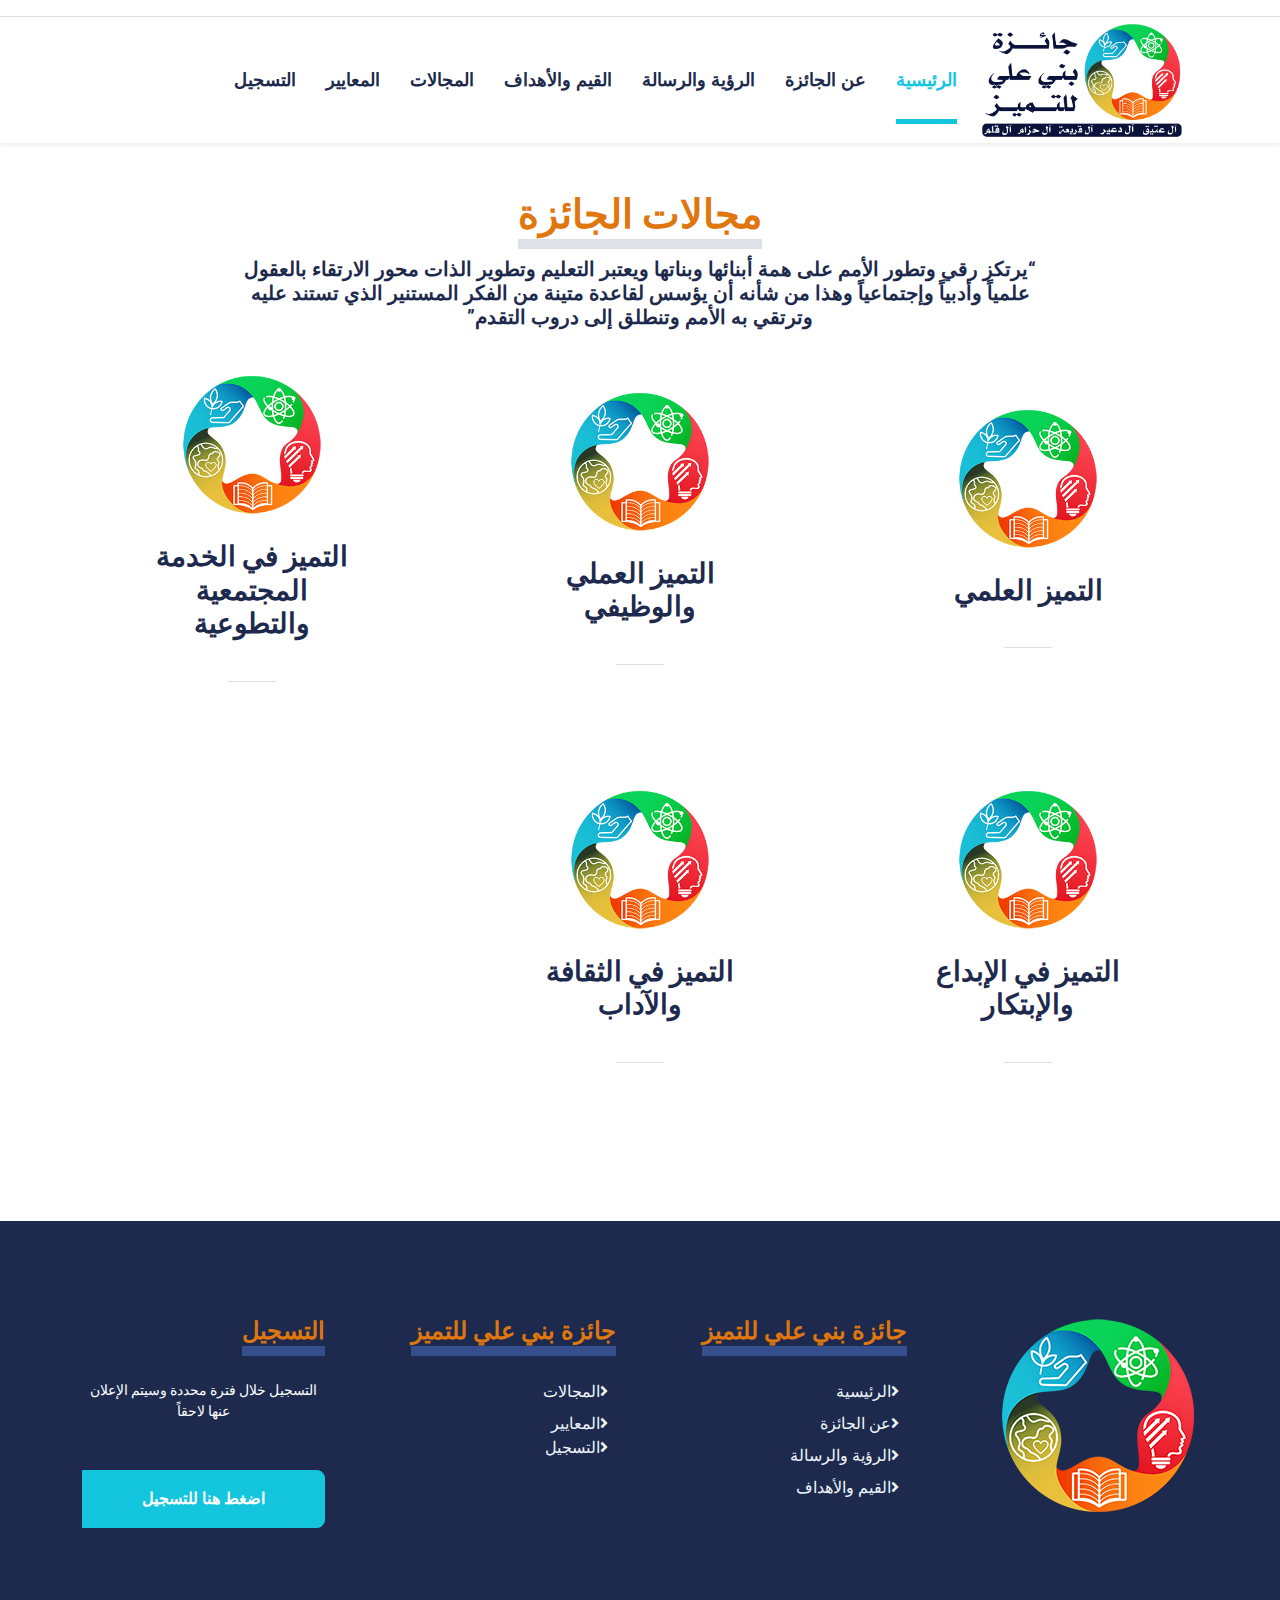
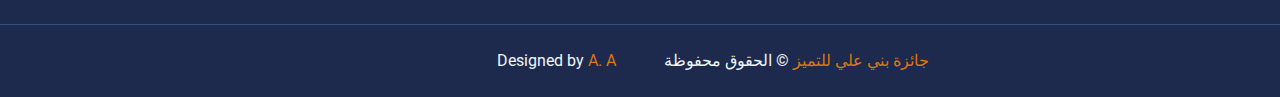
<file: blog.html>
<!DOCTYPE html>
<html lang="ar" dir="rtl">
<head>
    <meta charset="utf-8">
    <title>جائزة بني علي للتميز</title>
    <meta content="width=device-width, initial-scale=1.0" name="viewport">
    <meta content="Free HTML Templates" name="keywords">
    <meta content="Free HTML Templates" name="description">

    <!-- Favicon -->
    <link href="img/favicon.ico" rel="icon">

    <!-- Google Web Fonts -->
    <link rel="preconnect" href="https://fonts.gstatic.com">
    <link href="https://fonts.googleapis.com/css2?family=Roboto+Condensed:wght@400;700&family=Roboto:wght@400;700&display=swap" rel="stylesheet">  

    <!-- Icon Font Stylesheet -->
    <link href="https://cdnjs.cloudflare.com/ajax/libs/font-awesome/5.15.0/css/all.min.css" rel="stylesheet">
    <link href="https://cdn.jsdelivr.net/npm/bootstrap-icons@1.4.1/font/bootstrap-icons.css" rel="stylesheet">

    <!-- Libraries Stylesheet -->
    <link href="lib/owlcarousel/assets/owl.carousel.min.css" rel="stylesheet">
    <link href="lib/tempusdominus/css/tempusdominus-bootstrap-4.min.css" rel="stylesheet" />

    <!-- Customized Bootstrap Stylesheet -->
    <link href="css/bootstrap.min.css" rel="stylesheet">

    <!-- Template Stylesheet -->
    <link href="css/style.css" rel="stylesheet">
</head>

<body>
     <!-- Topbar Start -->
<div class="container-fluid py-2 border-bottom d-none d-lg-block">
    <div class="container">
        <div class="row">
            <div class="col-md-6 text-center text-lg-start mb-2 mb-lg-0">
                <!--<div class="d-inline-flex align-items-center">
                    <a class="text-decoration-none text-body pe-3" href=""><i class="bi bi-telephone me-2"></i>+966 555 36 4252</a>
                    <span class="text-body">|</span>
                    <a class="text-decoration-none text-body px-3" href=""><i class="bi bi-envelope me-2"></i>info@@@@@.com</a>
                </div>-->
            </div>
            <div class="col-md-6 text-lg-end">
                <!--<div class="d-inline-flex align-items-center">
                    <a class="text-body px-2" href="">
                        <i class="fab fa-facebook-f"></i>
                    </a>
                    <a class="text-body px-2" href="">
                        <i class="fab fa-twitter"></i>
                    </a>
                    <a class="text-body px-2" href="">
                        <i class="fab fa-linkedin-in"></i>
                    </a>
                    <a class="text-body px-2" href="">
                        <i class="fab fa-instagram"></i>
                    </a>
                    <a class="text-body ps-2" href="">
                        <i class="fab fa-youtube"></i>
                    </a>
                </div>-->
                <div>
                    <span class="text-body"></span>
                    <!--<a class="text-decoration-none text-body px-3" href=""><i class="bi bi-envelope me-2"></i>info@@@@@.com</a>-->
                   <!-- <h3 style="text-align: left;font-size: 18px;"><a class="text-decoration-none text-body pe-3" href="https://twitter.com/alialatiq"><i class="fa fa-laptop"></i>  تصميم وبرمجة : علي آل عتيق  </a></h3>-->
                </div>
            </div>
        </div>
    </div>
</div>
<!-- Topbar End -->


<!-- Navbar Start -->
<div class="container-fluid sticky-top bg-white shadow-sm">
    <div class="container">
        <nav class="navbar navbar-expand-lg bg-white navbar-light py-3 py-lg-0">
            <a href="index.html" class="navbar-brand">
                <!--<h1 class="m-0 text-uppercase text-primary"><i class="fa fa-clinic-medical me-2"></i>جائزة بني علي للتميز</h1>-->
                <img src="img/main logo.jpg" width="200" height="116">&nbsp;&nbsp;&nbsp;&nbsp;&nbsp;
            </a>
            <button class="navbar-toggler" type="button" data-bs-toggle="collapse" data-bs-target="#navbarCollapse">
                <span class="navbar-toggler-icon"></span>
            </button>
            <div class="collapse navbar-collapse" id="navbarCollapse">
                <div class="navbar-nav ms-auto py-0">
                    <a href="index.html" class="nav-item nav-link active">الرئيسية</a>
                    <a href="about.html" class="nav-item nav-link">عن الجائزة</a>
                    <a href="vision.html" class="nav-item nav-link">الرؤية والرسالة</a>
                    <!--<a href="message.html" class="nav-item nav-link">الرسالة</a>-->
                    <a href="value.html" class="nav-item nav-link">القيم والأهداف</a>
                    <!--<a href="goals.html" class="nav-item nav-link">الأهداف</a>-->
                    <a href="blog.html" class="nav-item nav-link">المجالات</a>
                    <a href="Threads.html" class="nav-item nav-link">المعايير</a>
                    <!--<a href="ss-ss.html" class="nav-item nav-link">الرعاة</a>-->
                    <!--<a href="committee.html" class="nav-item nav-link">لجنة الجائزة</a>-->
                    <a href="registration.html" class="nav-item nav-link">التسجيل</a>
                    <!--<a href="winner.html" class="nav-item nav-link">الفائزين</a>-->
                    <!--<a href="#" class="nav-item nav-link">المركز الإعلامي</a>-->
                    <!--<a href="contact.html" class="nav-item nav-link">للتواصل</a>-->
                    <!--<div class="nav-item dropdown">
                        <a href="#" class="nav-link dropdown-toggle" data-bs-toggle="dropdown">Pages</a>
                        <div class="dropdown-menu m-0">
                            <a href="blog.html" class="dropdown-item">Blog Grid</a>
                            <a href="detail.html" class="dropdown-item">Blog Detail</a>
                            <a href="team.html" class="dropdown-item">The Team</a>
                            <a href="testimonial.html" class="dropdown-item">Testimonial</a>
                            <a href="appointment.html" class="dropdown-item">Appointment</a>
                            <a href="search.html" class="dropdown-item">Search</a>
                        </div>
                    </div>
                    <a href="contact.html" class="nav-item nav-link">تواصل معنا</a>-->
                </div>
            </div>
        </nav>
    </div>
</div>
<!-- Navbar End -->

    <!-- Blog Start -->
    <div class="container-fluid py-5">
        <div class="container">
            <div class="text-center mx-auto mb-5" style="max-width: 800px;">
                <h1 class="d-inline-block text-primary text-uppercase border-bottom border-5 display-4">مجالات الجائزة</h1>
                <!--<h1 class="display-4">"يرتكز رقي وتطور الأمم على همة أبنائها وبناتها ويعتبر التعليم محور الارتقاء بالعقول علمياً وأدبياً وهذا من شأنه أن يؤسس لقاعدة متينة من الفكر المستنير الذي تستند عليه وترتقي به الأمم وتنطلق إلى دروب التقدم"</h1>-->
                <!--<p style="font-size: 18px;text-align: justify;color: #071437;">
                    "يرتكز رقي وتطور الأمم على همة أبنائها وبناتها ويعتبر التعليم وتطوير الذات محور الارتقاء بالعقول علمياً وأدبياً وإجتماعياً وهذا من شأنه أن يؤسس لقاعدة متينة من الفكر المستنير الذي تستند عليه وترتقي به الأمم وتنطلق إلى دروب التقدم"
                    </p>-->
                    <h6 class="display-4" style="font-size: 20px;">“يرتكز رقي وتطور الأمم على همة أبنائها وبناتها ويعتبر التعليم وتطوير الذات محور الارتقاء بالعقول علمياً وأدبياً وإجتماعياً وهذا من شأنه أن يؤسس لقاعدة متينة من الفكر المستنير الذي تستند عليه وترتقي به الأمم وتنطلق إلى دروب التقدم”</h6>
            </div>
            <div class="row g-5">
                <div class="col-xl-4 col-lg-6">
                    <div class="service-item rounded d-flex flex-column align-items-center justify-content-center text-center">
                        <img class="img-fluid w-50" src="img/about.jpg" width="200" height="190" alt="">
                        <div class="p-4">
                            <a class="h3 d-block mb-3" href="">التميز العلمي</a>
                        </div>
                        <div class="d-flex justify-content-between border-top p-4">
                            
                        </div>
                    </div>
                </div>
                <div class="col-xl-4 col-lg-6">
                    <div class="service-item rounded d-flex flex-column align-items-center justify-content-center text-center">
                        <img class="img-fluid w-50" src="img/about.jpg" width="200" height="190" alt="">
                        <div class="p-4">
                            <a class="h3 d-block mb-3" href="">التميز العملي والوظيفي</a>
                        </div>
                        <div class="d-flex justify-content-between border-top p-4">
                            
                        </div>
                    </div>
                </div>
                <div class="col-xl-4 col-lg-6">
                    <div class="service-item rounded d-flex flex-column align-items-center justify-content-center text-center">
                        <img class="img-fluid w-50" src="img/about.jpg" width="200" height="190" alt="">
                        <div class="p-4">
                            <a class="h3 d-block mb-3" href="">التميز في الخدمة المجتمعية والتطوعية</a>
                        </div>
                        <div class="d-flex justify-content-between border-top p-4">
                            
                        </div>
                    </div>
                </div>
                <div class="col-xl-4 col-lg-6">
                    <div class="service-item rounded d-flex flex-column align-items-center justify-content-center text-center">
                        <img class="img-fluid w-50" src="img/about.jpg" width="200" height="190" alt="">
                        <div class="p-4">
                            <a class="h3 d-block mb-3" href="">التميز في الإبداع والإبتكار</a>
                        </div>
                        <div class="d-flex justify-content-between border-top p-4">
                            
                        </div>
                    </div>
                </div>
                <div class="col-xl-4 col-lg-6">
                    <div class="service-item rounded d-flex flex-column align-items-center justify-content-center text-center">
                        <img class="img-fluid w-50" src="img/about.jpg" width="200" height="190" alt="">
                        <div class="p-4">
                            <a class="h3 d-block mb-3" href="">التميز في الثقافة والآداب</a>
                        </div>
                        <div class="d-flex justify-content-between border-top p-4">
                            
                        </div>
                    </div>
                </div>
            </div>
        </div>
    </div>
    <!-- Blog End -->
    
<!-- Footer Start -->
<div class="container-fluid bg-dark text-light mt-5 py-5">
    <div class="container py-5">
        <div class="row g-5">
            <div class="col-lg-3 col-md-6">
                <!--<h4 class="d-inline-block text-primary text-uppercase border-bottom border-5 border-secondary mb-4">التنافس الإيجابي</h4>-->
                <!--<p class="mb-4">No dolore ipsum accusam no lorem. Invidunt sed clita kasd clita et et dolor sed dolor</p>
                <p class="mb-2"><i class="fa fa-map-marker-alt text-primary me-3"></i>123 Street, New York, USA</p>
                <p class="mb-2"><i class="fa fa-envelope text-primary me-3"></i>info@example.com</p>
                <p class="mb-0"><i class="fa fa-phone-alt text-primary me-3"></i>+012 345 67890</p>-->
                <img class="img-fluid" src="img/serv.png" width="200" height="190" alt="">
            </div>
            <div class="col-lg-3 col-md-6">
                <h4 class="d-inline-block text-primary text-uppercase border-bottom border-5 border-secondary mb-4">جائزة بني علي للتميز</h4>
                <div class="d-flex flex-column justify-content-start">
                    <a class="text-light mb-2" href="index.html"><i class="fa fa-angle-right me-2"></i>الرئيسية</a>
                    <a class="text-light mb-2" href="about.html"><i class="fa fa-angle-right me-2"></i>عن الجائزة</a>
                    <a class="text-light mb-2" href="vision.html"><i class="fa fa-angle-right me-2"></i>الرؤية والرسالة</a>
                    <a class="text-light mb-2" href="value.html"><i class="fa fa-angle-right me-2"></i>القيم والأهداف</a>
                </div>

            </div>
            <div class="col-lg-3 col-md-6">
                <h4 class="d-inline-block text-primary text-uppercase border-bottom border-5 border-secondary mb-4">جائزة بني علي للتميز</h4>
                <div class="d-flex flex-column justify-content-start">
                    <a class="text-light mb-2" href="blog.html"><i class="fa fa-angle-right me-2"></i>المجالات</a>
                    <a class="text-light" href="Threads.html"><i class="fa fa-angle-right me-2"></i>المعايير</a>
                    <a class="text-light" href="registration.html"><i class="fa fa-angle-right me-2"></i>التسجيل</a>
                </div>
            </div>
            <div class="col-lg-3 col-md-6">
                <h4 class="d-inline-block text-primary text-uppercase border-bottom border-5 border-secondary mb-4">التسجيل</h4>
                <form action="">
                    <div class="input-group">
                        <!--<input type="text" class="form-control p-3 border-0" placeholder="Your Email Address">
                        <button class="btn btn-primary">Sign Up</button>-->
                        <p class="mb-5" style="font-size: 14px;text-align: center;color: #ffffff;">التسجيل خلال فترة محددة وسيتم الإعلان عنها لاحقاً</p>
                        <button formtarget="_blank" class="btn btn-primary w-100 py-3" type="submit" formaction="index.html">اضغط هنا للتسجيل</button>
                    </div>
                </form>
                <!--<h6 class="text-primary text-uppercase mt-4 mb-3">Follow Us</h6>
                <div class="d-flex">
                    <a class="btn btn-lg btn-primary btn-lg-square rounded-circle me-2" href="#"><i class="fab fa-twitter"></i></a>
                    <a class="btn btn-lg btn-primary btn-lg-square rounded-circle me-2" href="#"><i class="fab fa-facebook-f"></i></a>
                    <a class="btn btn-lg btn-primary btn-lg-square rounded-circle me-2" href="#"><i class="fab fa-linkedin-in"></i></a>
                    <a class="btn btn-lg btn-primary btn-lg-square rounded-circle" href="#"><i class="fab fa-instagram"></i></a>
                </div>-->
            </div>
        </div>
    </div>
</div>
<div class="container-fluid bg-dark text-light border-top border-secondary py-4">
    <div class="container">
        <div class="row g-5">
            <div class="col-md-6 text-center text-md-start">
                <p class="mb-md-0"><a class="text-primary" href="index.html">جائزة بني علي للتميز</a>&nbsp;&copy;&nbsp;الحقوق محفوظة</p>
            </div>
            <div class="col-md-6 text-center text-md-end">
                <p class="mb-0">Designed by <a class="text-primary" href="index.html">A. A</a></p>
            </div>
        </div>
    </div>
</div>
<!-- Footer End -->

    <!-- Back to Top -->
    <a href="#" class="btn btn-lg btn-primary btn-lg-square back-to-top"><i class="bi bi-arrow-up"></i></a>


    <!-- JavaScript Libraries -->
    <script src="https://code.jquery.com/jquery-3.4.1.min.js"></script>
    <script src="https://cdn.jsdelivr.net/npm/bootstrap@5.0.0/dist/js/bootstrap.bundle.min.js"></script>
    <script src="lib/easing/easing.min.js"></script>
    <script src="lib/waypoints/waypoints.min.js"></script>
    <script src="lib/owlcarousel/owl.carousel.min.js"></script>
    <script src="lib/tempusdominus/js/moment.min.js"></script>
    <script src="lib/tempusdominus/js/moment-timezone.min.js"></script>
    <script src="lib/tempusdominus/js/tempusdominus-bootstrap-4.min.js"></script>

    <!-- Template Javascript -->
    <script src="js/main.js"></script>
</body>

</html>
</file>
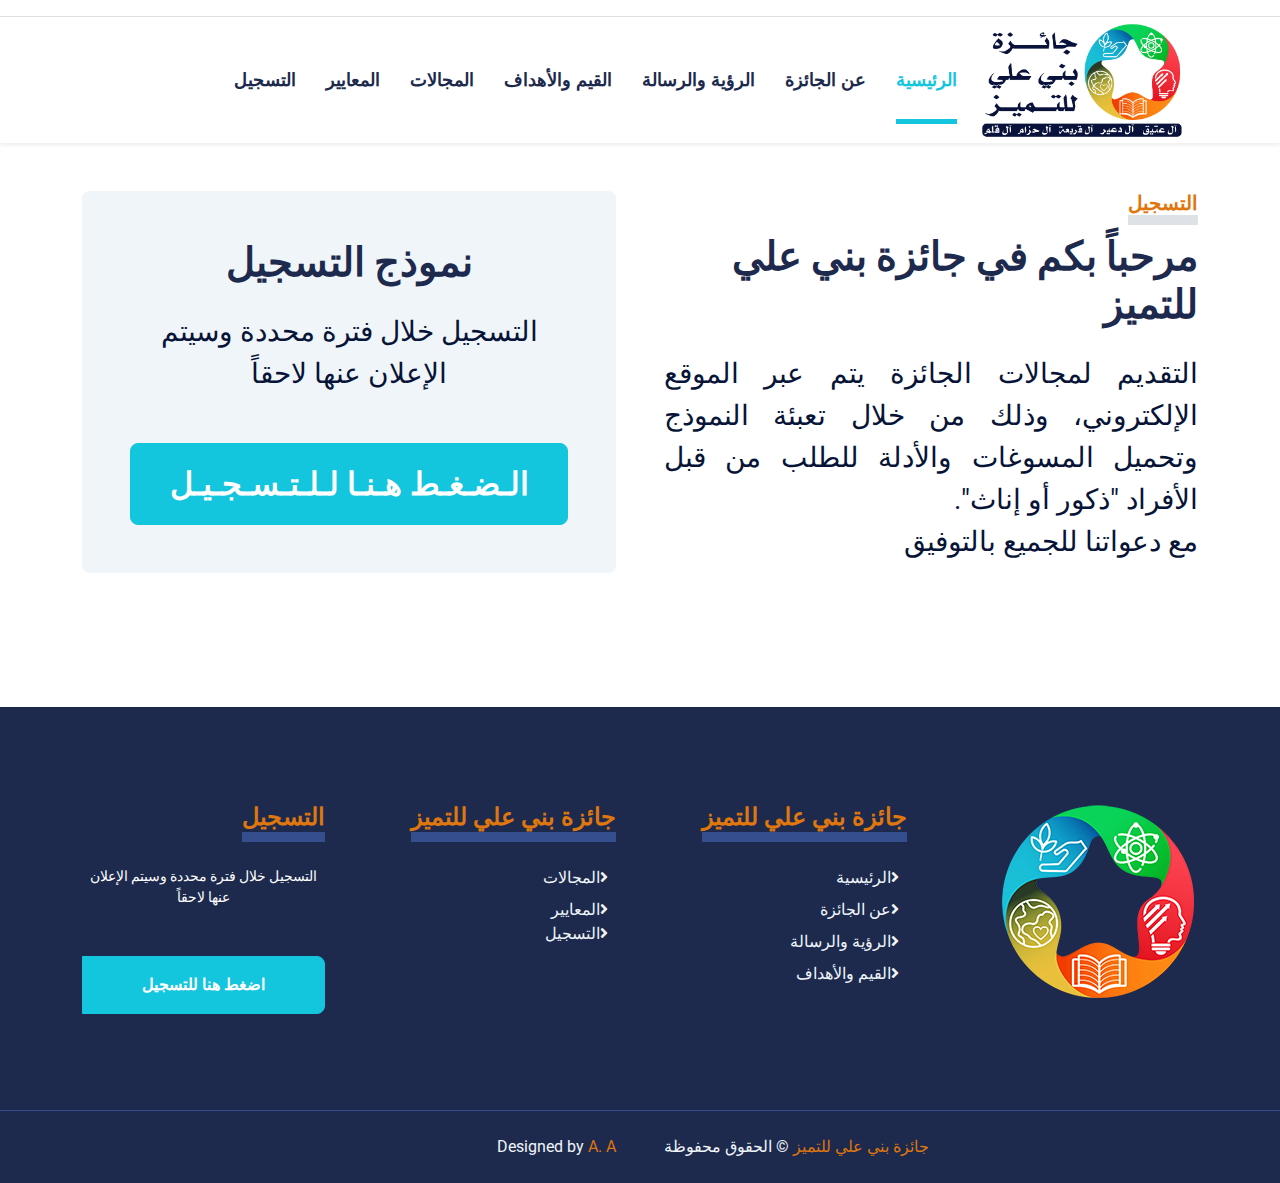
<file: registration.html>
<!DOCTYPE html>
<html lang="ar" dir="rtl">
<head>
    <meta charset="utf-8">
    <title>جائزة بني علي للتميز</title>
    <meta content="width=device-width, initial-scale=1.0" name="viewport">
    <meta content="Free HTML Templates" name="keywords">
    <meta content="Free HTML Templates" name="description">

    <!-- Favicon -->
    <link href="img/favicon.ico" rel="icon">

    <!-- Google Web Fonts -->
    <link rel="preconnect" href="https://fonts.gstatic.com">
    <link href="https://fonts.googleapis.com/css2?family=Roboto+Condensed:wght@400;700&family=Roboto:wght@400;700&display=swap" rel="stylesheet">  

    <!-- Icon Font Stylesheet -->
    <link href="https://cdnjs.cloudflare.com/ajax/libs/font-awesome/5.15.0/css/all.min.css" rel="stylesheet">
    <link href="https://cdn.jsdelivr.net/npm/bootstrap-icons@1.4.1/font/bootstrap-icons.css" rel="stylesheet">

    <!-- Libraries Stylesheet -->
    <link href="lib/owlcarousel/assets/owl.carousel.min.css" rel="stylesheet">
    <link href="lib/tempusdominus/css/tempusdominus-bootstrap-4.min.css" rel="stylesheet" />

    <!-- Customized Bootstrap Stylesheet -->
    <link href="css/bootstrap.min.css" rel="stylesheet">

    <!-- Template Stylesheet -->
    <link href="css/style.css" rel="stylesheet">
</head>

<body>
    <!-- Topbar Start -->
<div class="container-fluid py-2 border-bottom d-none d-lg-block">
    <div class="container">
        <div class="row">
            <div class="col-md-6 text-center text-lg-start mb-2 mb-lg-0">
                <!--<div class="d-inline-flex align-items-center">
                    <a class="text-decoration-none text-body pe-3" href=""><i class="bi bi-telephone me-2"></i>+966 555 36 4252</a>
                    <span class="text-body">|</span>
                    <a class="text-decoration-none text-body px-3" href=""><i class="bi bi-envelope me-2"></i>info@@@@@.com</a>
                </div>-->
            </div>
            <div class="col-md-6 text-lg-end">
                <!--<div class="d-inline-flex align-items-center">
                    <a class="text-body px-2" href="">
                        <i class="fab fa-facebook-f"></i>
                    </a>
                    <a class="text-body px-2" href="">
                        <i class="fab fa-twitter"></i>
                    </a>
                    <a class="text-body px-2" href="">
                        <i class="fab fa-linkedin-in"></i>
                    </a>
                    <a class="text-body px-2" href="">
                        <i class="fab fa-instagram"></i>
                    </a>
                    <a class="text-body ps-2" href="">
                        <i class="fab fa-youtube"></i>
                    </a>
                </div>-->
                <div>
                    <span class="text-body"></span>
                    <!--<a class="text-decoration-none text-body px-3" href=""><i class="bi bi-envelope me-2"></i>info@@@@@.com</a>-->
                   <!-- <h3 style="text-align: left;font-size: 18px;"><a class="text-decoration-none text-body pe-3" href="https://twitter.com/alialatiq"><i class="fa fa-laptop"></i>  تصميم وبرمجة : علي آل عتيق  </a></h3>-->
                </div>
            </div>
        </div>
    </div>
</div>
<!-- Topbar End -->


<!-- Navbar Start -->
<div class="container-fluid sticky-top bg-white shadow-sm">
    <div class="container">
        <nav class="navbar navbar-expand-lg bg-white navbar-light py-3 py-lg-0">
            <a href="index.html" class="navbar-brand">
                <!--<h1 class="m-0 text-uppercase text-primary"><i class="fa fa-clinic-medical me-2"></i>جائزة بني علي للتميز</h1>-->
                <img src="img/main logo.jpg" width="200" height="116">&nbsp;&nbsp;&nbsp;&nbsp;&nbsp;
            </a>
            <button class="navbar-toggler" type="button" data-bs-toggle="collapse" data-bs-target="#navbarCollapse">
                <span class="navbar-toggler-icon"></span>
            </button>
            <div class="collapse navbar-collapse" id="navbarCollapse">
                <div class="navbar-nav ms-auto py-0">
                    <a href="index.html" class="nav-item nav-link active">الرئيسية</a>
                    <a href="about.html" class="nav-item nav-link">عن الجائزة</a>
                    <a href="vision.html" class="nav-item nav-link">الرؤية والرسالة</a>
                    <!--<a href="message.html" class="nav-item nav-link">الرسالة</a>-->
                    <a href="value.html" class="nav-item nav-link">القيم والأهداف</a>
                    <!--<a href="goals.html" class="nav-item nav-link">الأهداف</a>-->
                    <a href="blog.html" class="nav-item nav-link">المجالات</a>
                    <a href="Threads.html" class="nav-item nav-link">المعايير</a>
                    <!--<a href="ss-ss.html" class="nav-item nav-link">الرعاة</a>-->
                    <!--<a href="committee.html" class="nav-item nav-link">لجنة الجائزة</a>-->
                    <a href="registration.html" class="nav-item nav-link">التسجيل</a>
                    <!--<a href="winner.html" class="nav-item nav-link">الفائزين</a>-->
                    <!--<a href="#" class="nav-item nav-link">المركز الإعلامي</a>-->
                    <!--<a href="contact.html" class="nav-item nav-link">للتواصل</a>-->
                    <!--<div class="nav-item dropdown">
                        <a href="#" class="nav-link dropdown-toggle" data-bs-toggle="dropdown">Pages</a>
                        <div class="dropdown-menu m-0">
                            <a href="blog.html" class="dropdown-item">Blog Grid</a>
                            <a href="detail.html" class="dropdown-item">Blog Detail</a>
                            <a href="team.html" class="dropdown-item">The Team</a>
                            <a href="testimonial.html" class="dropdown-item">Testimonial</a>
                            <a href="appointment.html" class="dropdown-item">Appointment</a>
                            <a href="search.html" class="dropdown-item">Search</a>
                        </div>
                    </div>
                    <a href="contact.html" class="nav-item nav-link">تواصل معنا</a>-->
                </div>
            </div>
        </nav>
    </div>
</div>
<!-- Navbar End -->
 
    <!-- Appointment Start -->
    <div class="container-fluid py-5">
        <div class="container">
            <div class="row gx-5">
                <div class="col-lg-6 mb-5 mb-lg-0">
                    <div class="mb-4">
                        <h5 class="d-inline-block text-primary text-uppercase border-bottom border-5">التسجيل</h5>
                        <h1 class="display-4">مرحباً بكم في جائزة بني علي للتميز</h1>
                    </div>
                    <p class="mb-5" style="font-size: 28px;text-align: justify;color: #071437;">التقديم لمجالات الجائزة يتم عبر الموقع الإلكتروني، وذلك من خلال تعبئة النموذج وتحميل المسوغات والأدلة للطلب من قبل الأفراد "ذكور أو إناث". <br>مع دعواتنا للجميع بالتوفيق </p>
                    <!--<a class="btn btn-primary rounded-pill py-3 px-5 me-3" href="">Find Doctor</a>
                    <a class="btn btn-outline-primary rounded-pill py-3 px-5" href="">Read More</a>-->
                </div>
                <div class="col-lg-6">
                    <div class="bg-light text-center rounded p-5">
                        <h1 class="mb-4">نموذج التسجيل</h1>
                        <p class="mb-5" style="font-size: 28px;text-align: center;color: #071437;">التسجيل خلال فترة محددة وسيتم الإعلان عنها لاحقاً</p>
                        <form>
                            <div class="row g-3">
                                <!--<div class="col-12 col-sm-6">
                                    <select class="form-select bg-white border-0" style="height: 55px;">
                                        <option selected>اختر المجال</option>
                                        <option value="1">التميز العلمي</option>
                                        <option value="2">التميز العملي</option>
                                        <option value="3">التميز الإجتماعي</option>
                                        <option value="3">التميز في الإبداع والإبتكار</option>
                                        <option value="3">التميز في الآداب</option>
                                        <option value="3">التميز في الثقافة</option>
                                    </select>
                                </div>-->
                               <!-- <div class="col-12 col-sm-6">
                                    <select class="form-select bg-white border-0" style="height: 55px;">
                                        <option selected>Select Doctor</option>
                                        <option value="1">Doctor 1</option>
                                        <option value="2">Doctor 2</option>
                                        <option value="3">Doctor 3</option>
                                    </select>
                                </div>-->
                                <!--<div class="col-12 col-sm-6">
                                    <input type="text" class="form-control bg-white border-0" placeholder="الإسم الرباعي" style="height: 55px;">
                                </div>
                                <div class="col-12 col-sm-6">
                                    <input type="number" class="form-control bg-white border-0" placeholder="رقم الجوال" style="height: 55px;">
                                </div>
                                <div class="col-12 col-sm-6">
                                    <input type="email" class="form-control bg-white border-0" placeholder=" البريد الإلكتروني" style="height: 55px;">
                                </div>
                                <div class="col-12 col-sm-6">
                                    <div class="date" id="date" data-target-input="nearest">
                                        <input type="text"
                                            class="form-control bg-white border-0 datetimepicker-input"
                                            placeholder="التاريخ" data-target="#date" data-toggle="datetimepicker" style="height: 55px;">
                                    </div>
                                </div>
                                <div class="col-12 col-sm-6">
                                    <div class="time" id="time" data-target-input="nearest">
                                        <input type="text"
                                            class="form-control bg-white border-0 datetimepicker-input"
                                            placeholder="الوقت" data-target="#time" data-toggle="datetimepicker" style="height: 55px;">
                                    </div>
                                </div>-->
                                <div class="col-12">
                                   <!-- <a href="https://twitter.com/home" target="_blank"><button class="btn btn-primary w-100 py-3" onclick="window.location.href='https://twitter.com/home';">اضغط هنا لإكمال التسجيل</button></a>-->
                                   <form>

                                    <button style="font-size: 32PX;" formtarget="_blank" class="btn btn-primary w-100 py-3" type="submit" formaction="index.html">الـضـغـط هـنـا لـلـتـسـجـيـل</button>
                                </form>
                                </div>
                            </div>
                        </form>
                    </div>
                </div>
            </div>
        </div>
    </div>
    <!-- Appointment End -->


    <!-- Footer Start -->
    <div class="container-fluid bg-dark text-light mt-5 py-5">
        <div class="container py-5">
            <div class="row g-5">
                <div class="col-lg-3 col-md-6">
                    <!--<h4 class="d-inline-block text-primary text-uppercase border-bottom border-5 border-secondary mb-4">التنافس الإيجابي</h4>-->
                    <!--<p class="mb-4">No dolore ipsum accusam no lorem. Invidunt sed clita kasd clita et et dolor sed dolor</p>
                    <p class="mb-2"><i class="fa fa-map-marker-alt text-primary me-3"></i>123 Street, New York, USA</p>
                    <p class="mb-2"><i class="fa fa-envelope text-primary me-3"></i>info@example.com</p>
                    <p class="mb-0"><i class="fa fa-phone-alt text-primary me-3"></i>+012 345 67890</p>-->
                    <img class="img-fluid" src="img/serv.png" width="200" height="190" alt="">
                </div>
                <div class="col-lg-3 col-md-6">
                    <h4 class="d-inline-block text-primary text-uppercase border-bottom border-5 border-secondary mb-4">جائزة بني علي للتميز</h4>
                    <div class="d-flex flex-column justify-content-start">
                        <a class="text-light mb-2" href="index.html"><i class="fa fa-angle-right me-2"></i>الرئيسية</a>
                        <a class="text-light mb-2" href="about.html"><i class="fa fa-angle-right me-2"></i>عن الجائزة</a>
                        <a class="text-light mb-2" href="vision.html"><i class="fa fa-angle-right me-2"></i>الرؤية والرسالة</a>
                        <a class="text-light mb-2" href="value.html"><i class="fa fa-angle-right me-2"></i>القيم والأهداف</a>
                    </div>

                </div>
                <div class="col-lg-3 col-md-6">
                    <h4 class="d-inline-block text-primary text-uppercase border-bottom border-5 border-secondary mb-4">جائزة بني علي للتميز</h4>
                    <div class="d-flex flex-column justify-content-start">
                        <a class="text-light mb-2" href="blog.html"><i class="fa fa-angle-right me-2"></i>المجالات</a>
                        <a class="text-light" href="Threads.html"><i class="fa fa-angle-right me-2"></i>المعايير</a>
                        <a class="text-light" href="registration.html"><i class="fa fa-angle-right me-2"></i>التسجيل</a>
                    </div>
                </div>
                <div class="col-lg-3 col-md-6">
                    <h4 class="d-inline-block text-primary text-uppercase border-bottom border-5 border-secondary mb-4">التسجيل</h4>
                    <form action="">
                        <div class="input-group">
                            <!--<input type="text" class="form-control p-3 border-0" placeholder="Your Email Address">
                            <button class="btn btn-primary">Sign Up</button>-->
                            <p class="mb-5" style="font-size: 14px;text-align: center;color: #ffffff;">التسجيل خلال فترة محددة وسيتم الإعلان عنها لاحقاً</p>
                            <button formtarget="_blank" class="btn btn-primary w-100 py-3" type="submit" formaction="index.html">اضغط هنا للتسجيل</button>
                        </div>
                    </form>
                    <!--<h6 class="text-primary text-uppercase mt-4 mb-3">Follow Us</h6>
                    <div class="d-flex">
                        <a class="btn btn-lg btn-primary btn-lg-square rounded-circle me-2" href="#"><i class="fab fa-twitter"></i></a>
                        <a class="btn btn-lg btn-primary btn-lg-square rounded-circle me-2" href="#"><i class="fab fa-facebook-f"></i></a>
                        <a class="btn btn-lg btn-primary btn-lg-square rounded-circle me-2" href="#"><i class="fab fa-linkedin-in"></i></a>
                        <a class="btn btn-lg btn-primary btn-lg-square rounded-circle" href="#"><i class="fab fa-instagram"></i></a>
                    </div>-->
                </div>
            </div>
        </div>
    </div>
    <div class="container-fluid bg-dark text-light border-top border-secondary py-4">
        <div class="container">
            <div class="row g-5">
                <div class="col-md-6 text-center text-md-start">
                    <p class="mb-md-0"><a class="text-primary" href="index.html">جائزة بني علي للتميز</a>&nbsp;&copy;&nbsp;الحقوق محفوظة</p>
                </div>
                <div class="col-md-6 text-center text-md-end">
                    <p class="mb-0">Designed by <a class="text-primary" href="index.html">A. A</a></p>
                </div>
            </div>
        </div>
    </div>
    <!-- Footer End -->



    <!-- Back to Top -->
    <a href="#" class="btn btn-lg btn-primary btn-lg-square back-to-top"><i class="bi bi-arrow-up"></i></a>


    <!-- JavaScript Libraries -->
    <script src="https://code.jquery.com/jquery-3.4.1.min.js"></script>
    <script src="https://cdn.jsdelivr.net/npm/bootstrap@5.0.0/dist/js/bootstrap.bundle.min.js"></script>
    <script src="lib/easing/easing.min.js"></script>
    <script src="lib/waypoints/waypoints.min.js"></script>
    <script src="lib/owlcarousel/owl.carousel.min.js"></script>
    <script src="lib/tempusdominus/js/moment.min.js"></script>
    <script src="lib/tempusdominus/js/moment-timezone.min.js"></script>
    <script src="lib/tempusdominus/js/tempusdominus-bootstrap-4.min.js"></script>

    <!-- Template Javascript -->
    <script src="js/main.js"></script>
</body>

</html>
</file>
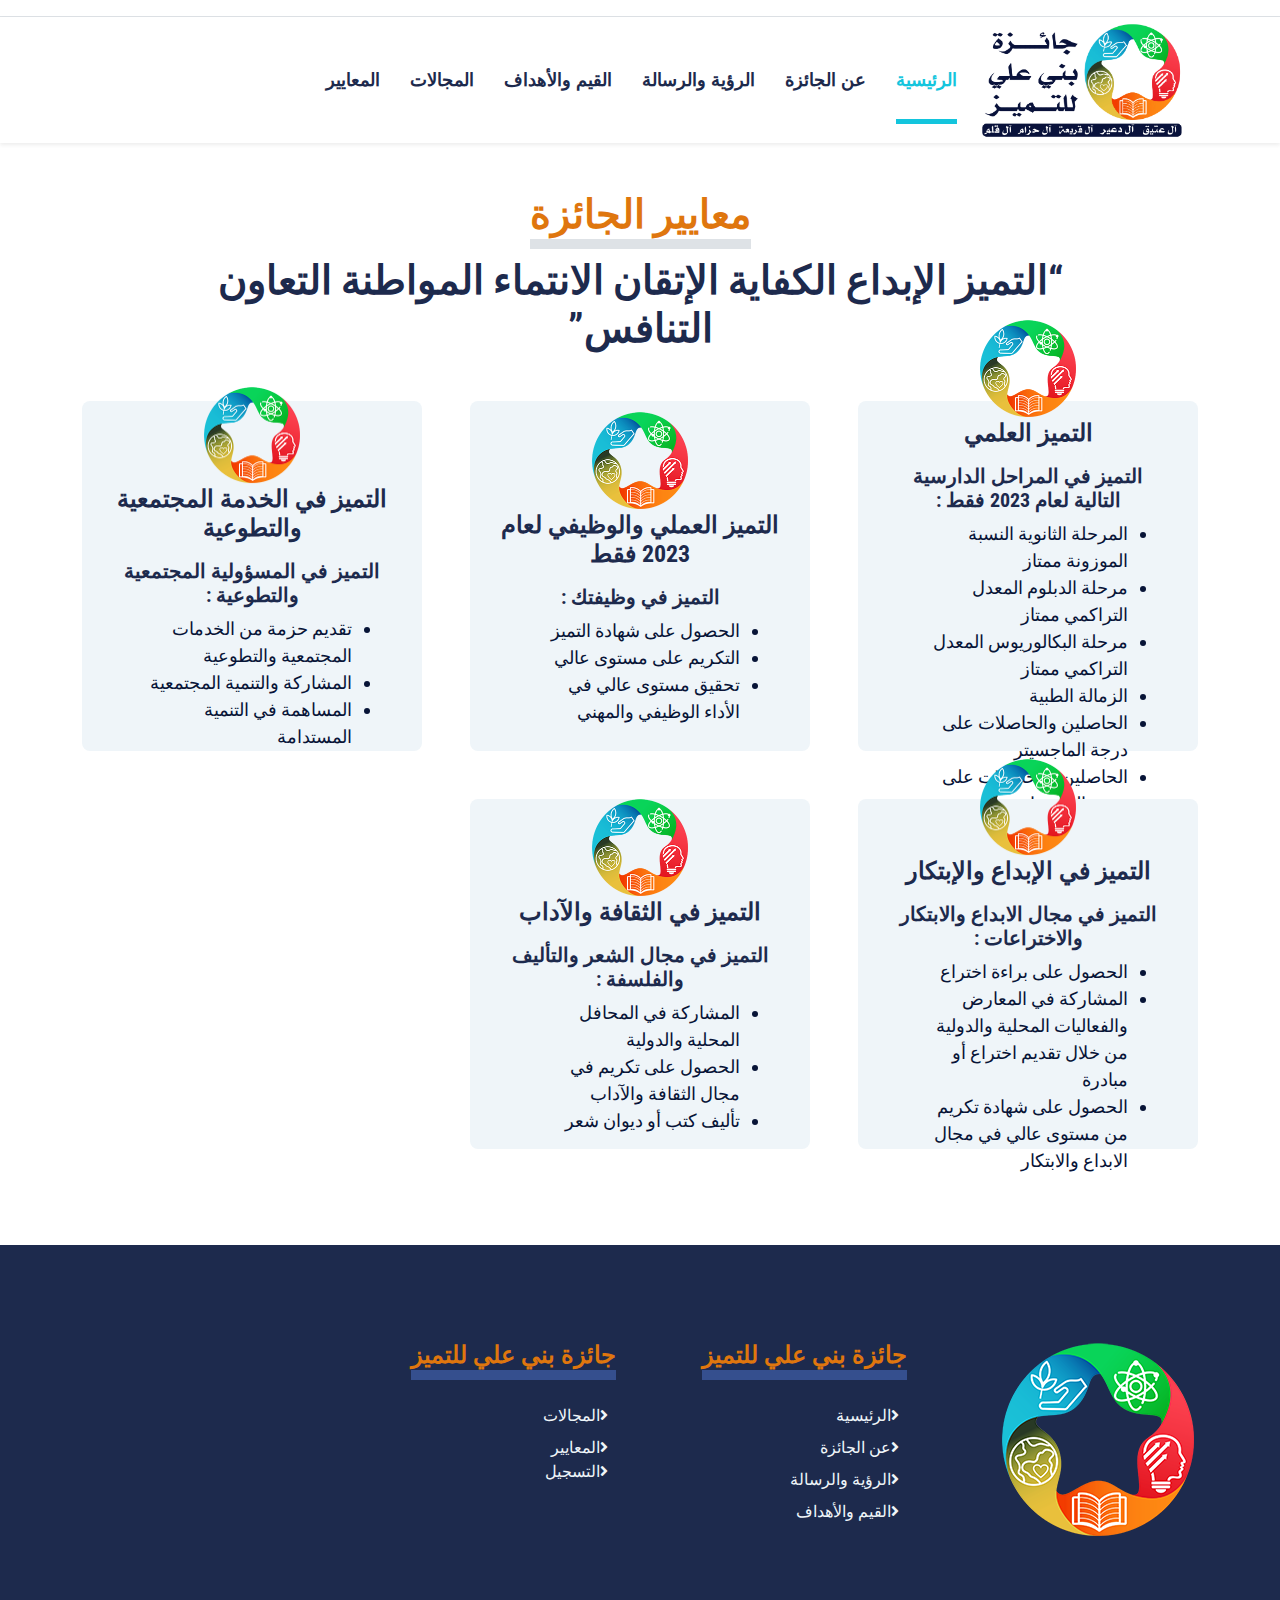
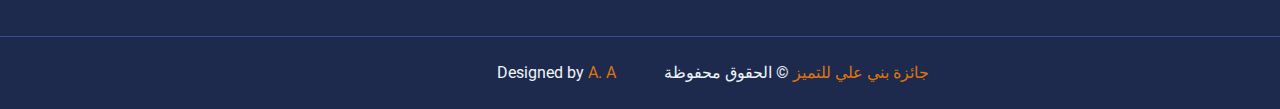
<file: Threads.html>
<!DOCTYPE html>
<html lang="ar" dir="rtl">
<head>
    <meta charset="utf-8">
    <title>جائزة بني علي للتميز</title>
    <meta content="width=device-width, initial-scale=1.0" name="viewport">
    <meta content="Free HTML Templates" name="keywords">
    <meta content="Free HTML Templates" name="description">

    <!-- Favicon -->
    <link href="img/favicon.ico" rel="icon">

    <!-- Google Web Fonts -->
    <link rel="preconnect" href="https://fonts.gstatic.com">
    <link href="https://fonts.googleapis.com/css2?family=Roboto+Condensed:wght@400;700&family=Roboto:wght@400;700&display=swap" rel="stylesheet">  

    <!-- Icon Font Stylesheet -->
    <link href="https://cdnjs.cloudflare.com/ajax/libs/font-awesome/5.15.0/css/all.min.css" rel="stylesheet">
    <link href="https://cdn.jsdelivr.net/npm/bootstrap-icons@1.4.1/font/bootstrap-icons.css" rel="stylesheet">

    <!-- Libraries Stylesheet -->
    <link href="lib/owlcarousel/assets/owl.carousel.min.css" rel="stylesheet">
    <link href="lib/tempusdominus/css/tempusdominus-bootstrap-4.min.css" rel="stylesheet" />

    <!-- Customized Bootstrap Stylesheet -->
    <link href="css/bootstrap.min.css" rel="stylesheet">

    <!-- Template Stylesheet -->
    <link href="css/style.css" rel="stylesheet">
</head>

<body>
<!-- Topbar Start -->
<div class="container-fluid py-2 border-bottom d-none d-lg-block">
    <div class="container">
        <div class="row">
            <div class="col-md-6 text-center text-lg-start mb-2 mb-lg-0">
                <!--<div class="d-inline-flex align-items-center">
                    <a class="text-decoration-none text-body pe-3" href=""><i class="bi bi-telephone me-2"></i>+966 555 36 4252</a>
                    <span class="text-body">|</span>
                    <a class="text-decoration-none text-body px-3" href=""><i class="bi bi-envelope me-2"></i>info@@@@@.com</a>
                </div>-->
            </div>
            <div class="col-md-6 text-lg-end">
                <!--<div class="d-inline-flex align-items-center">
                    <a class="text-body px-2" href="">
                        <i class="fab fa-facebook-f"></i>
                    </a>
                    <a class="text-body px-2" href="">
                        <i class="fab fa-twitter"></i>
                    </a>
                    <a class="text-body px-2" href="">
                        <i class="fab fa-linkedin-in"></i>
                    </a>
                    <a class="text-body px-2" href="">
                        <i class="fab fa-instagram"></i>
                    </a>
                    <a class="text-body ps-2" href="">
                        <i class="fab fa-youtube"></i>
                    </a>
                </div>-->
                <div>
                    <span class="text-body"></span>
                    <!--<a class="text-decoration-none text-body px-3" href=""><i class="bi bi-envelope me-2"></i>info@@@@@.com</a>-->
                   <!-- <h3 style="text-align: left;font-size: 18px;"><a class="text-decoration-none text-body pe-3" href="https://twitter.com/alialatiq"><i class="fa fa-laptop"></i>  تصميم وبرمجة : علي آل عتيق  </a></h3>-->
                </div>
            </div>
        </div>
    </div>
</div>
<!-- Topbar End -->


<!-- Navbar Start -->
<div class="container-fluid sticky-top bg-white shadow-sm">
    <div class="container">
        <nav class="navbar navbar-expand-lg bg-white navbar-light py-3 py-lg-0">
            <a href="index.html" class="navbar-brand">
                <!--<h1 class="m-0 text-uppercase text-primary"><i class="fa fa-clinic-medical me-2"></i>جائزة بني علي للتميز</h1>-->
                <img src="img/main logo.jpg" width="200" height="116">&nbsp;&nbsp;&nbsp;&nbsp;&nbsp;
            </a>
            <button class="navbar-toggler" type="button" data-bs-toggle="collapse" data-bs-target="#navbarCollapse">
                <span class="navbar-toggler-icon"></span>
            </button>
            <div class="collapse navbar-collapse" id="navbarCollapse">
                <div class="navbar-nav ms-auto py-0">
                    <a href="index.html" class="nav-item nav-link active">الرئيسية</a>
                    <a href="about.html" class="nav-item nav-link">عن الجائزة</a>
                    <a href="vision.html" class="nav-item nav-link">الرؤية والرسالة</a>
                    <!--<a href="message.html" class="nav-item nav-link">الرسالة</a>-->
                    <a href="value.html" class="nav-item nav-link">القيم والأهداف</a>
                    <!--<a href="goals.html" class="nav-item nav-link">الأهداف</a>-->
                    <a href="blog.html" class="nav-item nav-link">المجالات</a>
                    <a href="Threads.html" class="nav-item nav-link">المعايير</a>
                    <!--<a href="ss-ss.html" class="nav-item nav-link">الرعاة</a>-->
                    <!--<a href="committee.html" class="nav-item nav-link">لجنة الجائزة</a>-->
                    <!--<a href="registration.html" class="nav-item nav-link">التسجيل</a>-->
                    <!--<a href="winner.html" class="nav-item nav-link">الفائزين</a>-->
                    <!--<a href="#" class="nav-item nav-link">المركز الإعلامي</a>-->
                    <!--<a href="contact.html" class="nav-item nav-link">للتواصل</a>-->
                    <!--<div class="nav-item dropdown">
                        <a href="#" class="nav-link dropdown-toggle" data-bs-toggle="dropdown">Pages</a>
                        <div class="dropdown-menu m-0">
                            <a href="blog.html" class="dropdown-item">Blog Grid</a>
                            <a href="detail.html" class="dropdown-item">Blog Detail</a>
                            <a href="team.html" class="dropdown-item">The Team</a>
                            <a href="testimonial.html" class="dropdown-item">Testimonial</a>
                            <a href="appointment.html" class="dropdown-item">Appointment</a>
                            <a href="search.html" class="dropdown-item">Search</a>
                        </div>
                    </div>
                    <a href="contact.html" class="nav-item nav-link">تواصل معنا</a>-->
                </div>
            </div>
        </nav>
    </div>
</div>
<!-- Navbar End -->

    <!-- Services Start -->
    <div class="container-fluid py-5">
        <div class="container">
            <div class="text-center mx-auto mb-5" style="max-width: 850px;">
                <h1 class="d-inline-block text-primary text-uppercase border-bottom border-5 display-4">معايير الجائزة</h1>
                <!--<h1 class="display-4">"يرتكز رقي وتطور الأمم على همة أبنائها وبناتها ويعتبر التعليم محور الارتقاء بالعقول علمياً وأدبياً وهذا من شأنه أن يؤسس لقاعدة متينة من الفكر المستنير الذي تستند عليه وترتقي به الأمم وتنطلق إلى دروب التقدم"</h1>-->
                <h6 class="display-4" style="font-size: 40px;">
                    “التميز الإبداع الكفاية الإتقان الانتماء المواطنة التعاون التنافس”
                </h6>
            </div>
            <div class="row g-5">
                <div class="col-lg-4 col-md-6">
                    <div class="service-item bg-light rounded d-flex flex-column align-items-center justify-content-center text-center">
                        <img class="img-fluid" src="img/serv.png" width="100" height="99" alt="">
                        <h4 class="mb-3">التميز العلمي </h4>
                        <h5>التميز في المراحل الدارسية التالية لعام 2023 فقط :</h5>
                        <ul style="font-size: 18px;text-align:right;color: #071437;">
                            <li>المرحلة الثانوية النسبة الموزونة ممتاز</li>
                            <li>مرحلة الدبلوم المعدل التراكمي ممتاز</li>
                            <li>مرحلة البكالوريوس المعدل التراكمي ممتاز</li>
                            <li>الزمالة الطبية</li>
                            <li>الحاصلين والحاصلات على درجة الماجسيتر</li>
                            <li>الحاصلين والحاصلات على درجة الدكتوراه</li>
                        </ul>
                        <!--<a class="btn btn-lg btn-primary rounded-pill" href="">
                            <i class="bi bi-arrow-right"></i>
                        </a>-->
                    </div>
                </div>
                <div class="col-lg-4 col-md-6">
                    <div class="service-item bg-light rounded d-flex flex-column align-items-center justify-content-center text-center">
                        <img class="img-fluid" src="img/serv.png" width="100" height="99" alt="">
                        <h4 class="mb-3">التميز العملي والوظيفي لعام 2023 فقط</h4>
                        <h5>التميز في وظيفتك  :</h5>
                        <ul style="font-size: 18px;text-align:right;color: #071437;">
                            <li>الحصول على شهادة التميز</li>
                            <li>التكريم على مستوى عالي</li>
                            <li>تحقيق مستوى عالي في الأداء الوظيفي والمهني</li>
                        </ul>
                        <!--<a class="btn btn-lg btn-primary rounded-pill" href="">
                            <i class="bi bi-arrow-right"></i>
                        </a>-->
                    </div>
                </div>
                <div class="col-lg-4 col-md-6">
                    <div class="service-item bg-light rounded d-flex flex-column align-items-center justify-content-center text-center">
                        <img class="img-fluid" src="img/serv.png" width="100" height="99" alt="">
                        <h4 class="mb-3">التميز في الخدمة المجتمعية والتطوعية</h4>
                        <h5>التميز في المسؤولية المجتمعية والتطوعية  :</h5>
                        <ul style="font-size: 18px;text-align:right;color: #071437;">
                            <li>تقديم حزمة من الخدمات المجتمعية والتطوعية</li>
                            <li>المشاركة والتنمية المجتمعية</li>
                            <li>المساهمة في التنمية المستدامة</li>
                        </ul>
                        <!--<a class="btn btn-lg btn-primary rounded-pill" href="">
                            <i class="bi bi-arrow-right"></i>
                        </a>-->
                    </div>
                </div>
                <div class="col-lg-4 col-md-6">
                    <div class="service-item bg-light rounded d-flex flex-column align-items-center justify-content-center text-center">
                        <img class="img-fluid" src="img/serv.png" width="100" height="99" alt="">
                        <h4 class="mb-3">التميز في الإبداع والإبتكار</h4>
                        <h5>التميز في مجال الابداع والابتكار والاختراعات  :</h5>
                        <ul style="font-size: 18px;text-align:right;color: #071437;">
                            <li>الحصول على براءة اختراع</li>
                            <li>المشاركة في المعارض والفعاليات المحلية والدولية من خلال تقديم اختراع أو مبادرة</li>
                            <li>الحصول على شهادة تكريم من مستوى عالي في مجال الابداع والابتكار</li>
                        </ul>
                        <!--<a class="btn btn-lg btn-primary rounded-pill" href="">
                            <i class="bi bi-arrow-right"></i>
                        </a>-->
                    </div>
                </div>
                <div class="col-lg-4 col-md-6">
                    <div class="service-item bg-light rounded d-flex flex-column align-items-center justify-content-center text-center">
                        <img class="img-fluid" src="img/serv.png" width="100" height="99" alt="">
                        <h4 class="mb-3">التميز في الثقافة والآداب</h4>
                        <h5>التميز في مجال الشعر والتأليف والفلسفة  :</h5>
                        <ul style="font-size: 18px;text-align:right;color: #071437;">
                            <li>المشاركة في المحافل المحلية والدولية</li>
                            <li>الحصول على تكريم في مجال الثقافة والآداب</li>
                            <li>تأليف كتب أو ديوان شعر</li>
                        </ul>
                        <!--<a class="btn btn-lg btn-primary rounded-pill" href="">
                            <i class="bi bi-arrow-right"></i>
                        </a>-->
                    </div>
                </div>
            </div>
        </div>
    </div>
    <!-- Services End -->
<!-- Footer Start -->
<div class="container-fluid bg-dark text-light mt-5 py-5">
    <div class="container py-5">
        <div class="row g-5">
            <div class="col-lg-3 col-md-6">
                <!--<h4 class="d-inline-block text-primary text-uppercase border-bottom border-5 border-secondary mb-4">التنافس الإيجابي</h4>-->
                <!--<p class="mb-4">No dolore ipsum accusam no lorem. Invidunt sed clita kasd clita et et dolor sed dolor</p>
                <p class="mb-2"><i class="fa fa-map-marker-alt text-primary me-3"></i>123 Street, New York, USA</p>
                <p class="mb-2"><i class="fa fa-envelope text-primary me-3"></i>info@example.com</p>
                <p class="mb-0"><i class="fa fa-phone-alt text-primary me-3"></i>+012 345 67890</p>-->
                <img class="img-fluid" src="img/serv.png" width="200" height="190" alt="">
            </div>
            <div class="col-lg-3 col-md-6">
                <h4 class="d-inline-block text-primary text-uppercase border-bottom border-5 border-secondary mb-4">جائزة بني علي للتميز</h4>
                <div class="d-flex flex-column justify-content-start">
                    <a class="text-light mb-2" href="index.html"><i class="fa fa-angle-right me-2"></i>الرئيسية</a>
                    <a class="text-light mb-2" href="about.html"><i class="fa fa-angle-right me-2"></i>عن الجائزة</a>
                    <a class="text-light mb-2" href="vision.html"><i class="fa fa-angle-right me-2"></i>الرؤية والرسالة</a>
                    <a class="text-light mb-2" href="value.html"><i class="fa fa-angle-right me-2"></i>القيم والأهداف</a>
                </div>

            </div>
            <div class="col-lg-3 col-md-6">
                <h4 class="d-inline-block text-primary text-uppercase border-bottom border-5 border-secondary mb-4">جائزة بني علي للتميز</h4>
                <div class="d-flex flex-column justify-content-start">
                    <a class="text-light mb-2" href="blog.html"><i class="fa fa-angle-right me-2"></i>المجالات</a>
                    <a class="text-light" href="Threads.html"><i class="fa fa-angle-right me-2"></i>المعايير</a>
                    <a class="text-light" href="registration.html"><i class="fa fa-angle-right me-2"></i>التسجيل</a>
                </div>
            </div>
            <div class="col-lg-3 col-md-6">
              <!--  <h4 class="d-inline-block text-primary text-uppercase border-bottom border-5 border-secondary mb-4">التسجيل</h4>-->
               <form action="">
                    <div class="input-group">
                        <!--<input type="text" class="form-control p-3 border-0" placeholder="Your Email Address">
                        <button class="btn btn-primary">Sign Up</button>-->
                        <!--<p class="mb-5" style="font-size: 14px;text-align: center;color: #ffffff;">التسجيل خلال فترة محددة وسيتم الإعلان عنها لاحقاً</p>
                            <button class="btn btn-primary w-100 py-3" type="submit" formaction="index.html">الضغط هنا للتسجيل</button>-->
                    </div>
                </form>
                <!--<h6 class="text-primary text-uppercase mt-4 mb-3">Follow Us</h6>
                <div class="d-flex">
                    <a class="btn btn-lg btn-primary btn-lg-square rounded-circle me-2" href="#"><i class="fab fa-twitter"></i></a>
                    <a class="btn btn-lg btn-primary btn-lg-square rounded-circle me-2" href="#"><i class="fab fa-facebook-f"></i></a>
                    <a class="btn btn-lg btn-primary btn-lg-square rounded-circle me-2" href="#"><i class="fab fa-linkedin-in"></i></a>
                    <a class="btn btn-lg btn-primary btn-lg-square rounded-circle" href="#"><i class="fab fa-instagram"></i></a>
                </div>-->
            </div>
        </div>
    </div>
</div>
<div class="container-fluid bg-dark text-light border-top border-secondary py-4">
    <div class="container">
        <div class="row g-5">
            <div class="col-md-6 text-center text-md-start">
                <p class="mb-md-0"><a class="text-primary" href="index.html">جائزة بني علي للتميز</a>&nbsp;&copy;&nbsp;الحقوق محفوظة</p>
            </div>
            <div class="col-md-6 text-center text-md-end">
                <p class="mb-0">Designed by <a class="text-primary" href="index.html">A. A</a></p>
            </div>
        </div>
    </div>
</div>
<!-- Footer End -->

    <!-- Back to Top -->
    <a href="#" class="btn btn-lg btn-primary btn-lg-square back-to-top"><i class="bi bi-arrow-up"></i></a>


    <!-- JavaScript Libraries -->
    <script src="https://code.jquery.com/jquery-3.4.1.min.js"></script>
    <script src="https://cdn.jsdelivr.net/npm/bootstrap@5.0.0/dist/js/bootstrap.bundle.min.js"></script>
    <script src="lib/easing/easing.min.js"></script>
    <script src="lib/waypoints/waypoints.min.js"></script>
    <script src="lib/owlcarousel/owl.carousel.min.js"></script>
    <script src="lib/tempusdominus/js/moment.min.js"></script>
    <script src="lib/tempusdominus/js/moment-timezone.min.js"></script>
    <script src="lib/tempusdominus/js/tempusdominus-bootstrap-4.min.js"></script>

    <!-- Template Javascript -->
    <script src="js/main.js"></script>
</body>

</html>
</file>
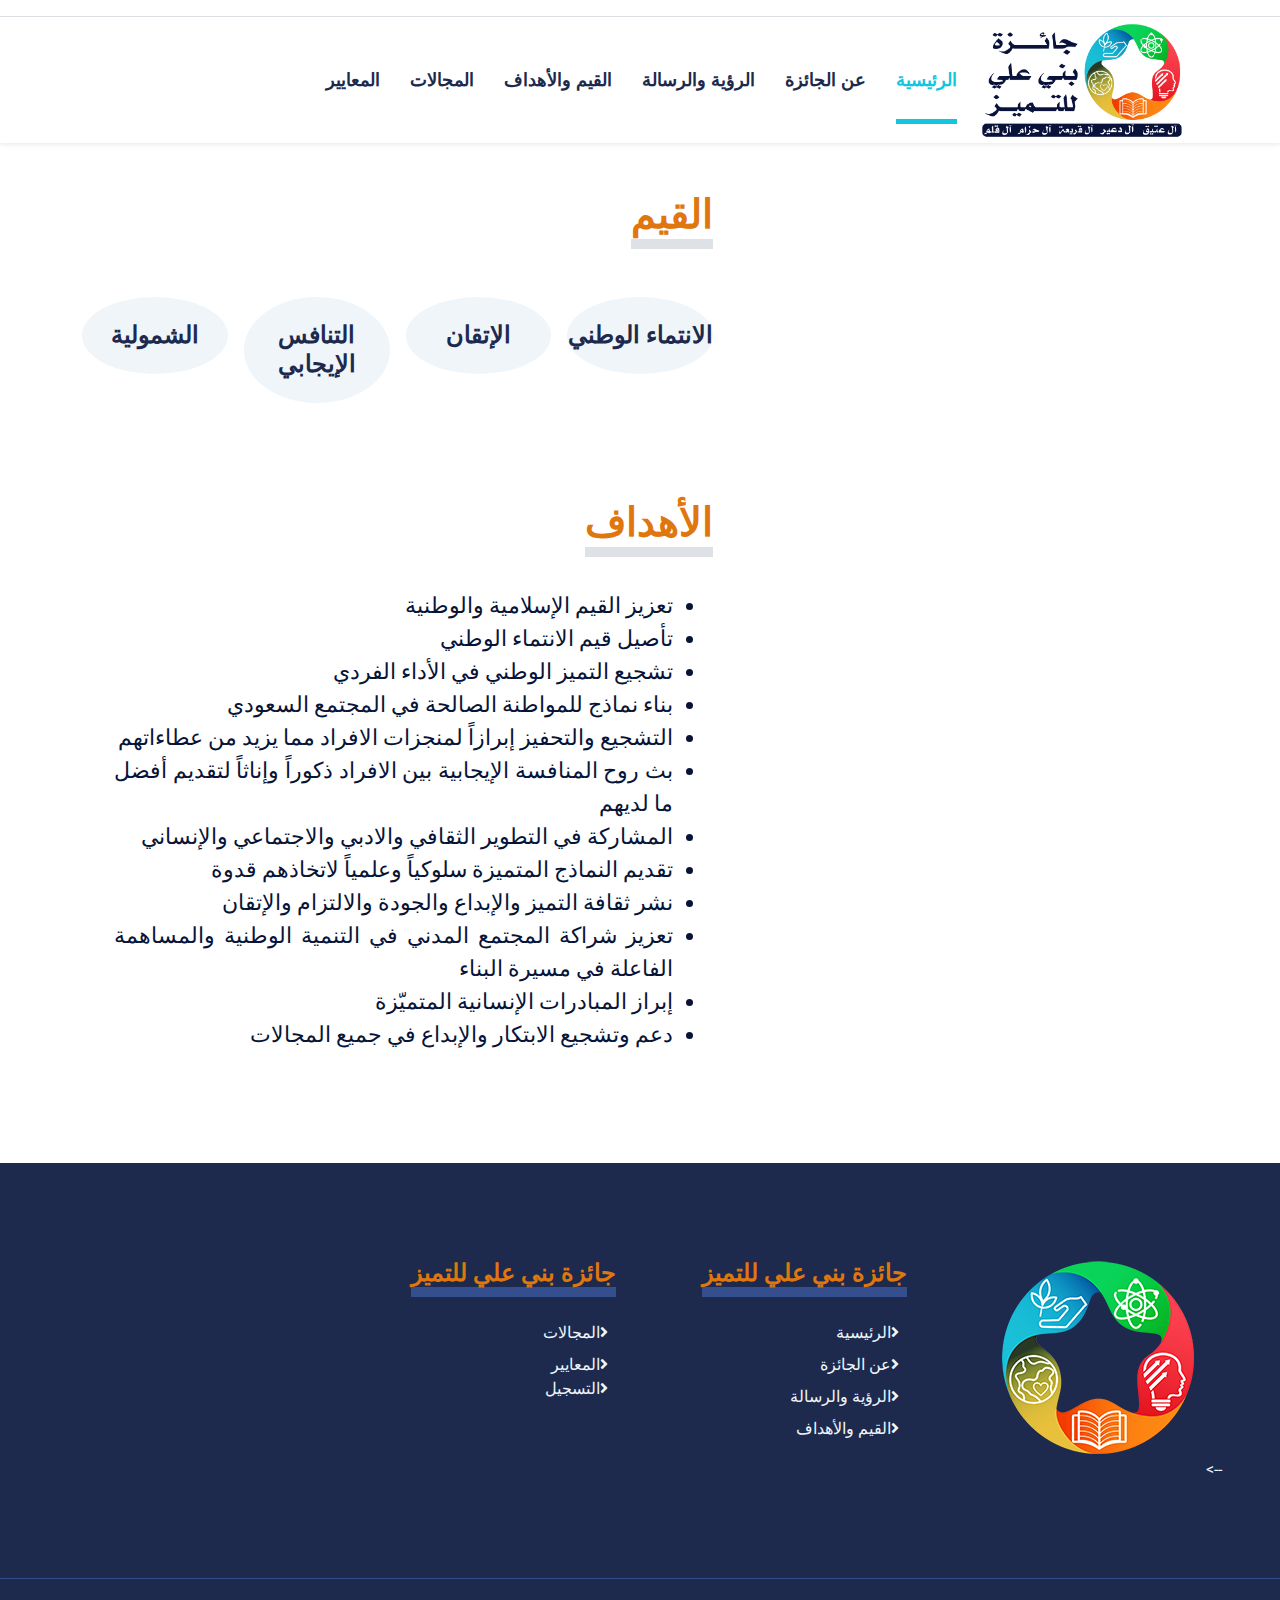
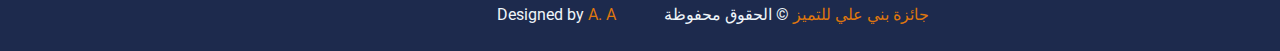
<file: value.html>
<!DOCTYPE html>
<html lang="ar" dir="rtl">
<head>
    <meta charset="utf-8">
    <title>جائزة بني علي للتميز</title>
    <meta content="width=device-width, initial-scale=1.0" name="viewport">
    <meta content="جائزة بني علي للتميز" name="keywords">
    <meta content="جائزة بني علي للتميز" name="description">

    <!-- Favicon -->
    <link href="img/favicon.ico" rel="icon">

    <!-- Google Web Fonts -->
    <link rel="preconnect" href="https://fonts.gstatic.com">
    <link href="https://fonts.googleapis.com/css2?family=Roboto+Condensed:wght@400;700&family=Roboto:wght@400;700&display=swap" rel="stylesheet">  

    <!-- Icon Font Stylesheet -->
    <link href="https://cdnjs.cloudflare.com/ajax/libs/font-awesome/5.15.0/css/all.min.css" rel="stylesheet">
    <link href="https://cdn.jsdelivr.net/npm/bootstrap-icons@1.4.1/font/bootstrap-icons.css" rel="stylesheet">

    <!-- Libraries Stylesheet -->
    <link href="lib/owlcarousel/assets/owl.carousel.min.css" rel="stylesheet">
    <link href="lib/tempusdominus/css/tempusdominus-bootstrap-4.min.css" rel="stylesheet" />

    <!-- Customized Bootstrap Stylesheet -->
    <link href="css/bootstrap.min.css" rel="stylesheet">

    <!-- Template Stylesheet -->
    <link href="css/style.css" rel="stylesheet">
</head>

<body>
<!-- Topbar Start -->
<div class="container-fluid py-2 border-bottom d-none d-lg-block">
    <div class="container">
        <div class="row">
            <div class="col-md-6 text-center text-lg-start mb-2 mb-lg-0">
                <!--<div class="d-inline-flex align-items-center">
                    <a class="text-decoration-none text-body pe-3" href=""><i class="bi bi-telephone me-2"></i>+966 555 36 4252</a>
                    <span class="text-body">|</span>
                    <a class="text-decoration-none text-body px-3" href=""><i class="bi bi-envelope me-2"></i>info@@@@@.com</a>
                </div>-->
            </div>
            <div class="col-md-6 text-lg-end">
                <!--<div class="d-inline-flex align-items-center">
                    <a class="text-body px-2" href="">
                        <i class="fab fa-facebook-f"></i>
                    </a>
                    <a class="text-body px-2" href="">
                        <i class="fab fa-twitter"></i>
                    </a>
                    <a class="text-body px-2" href="">
                        <i class="fab fa-linkedin-in"></i>
                    </a>
                    <a class="text-body px-2" href="">
                        <i class="fab fa-instagram"></i>
                    </a>
                    <a class="text-body ps-2" href="">
                        <i class="fab fa-youtube"></i>
                    </a>
                </div>-->
                <div>
                    <span class="text-body"></span>
                    <!--<a class="text-decoration-none text-body px-3" href=""><i class="bi bi-envelope me-2"></i>info@@@@@.com</a>-->
                   <!-- <h3 style="text-align: left;font-size: 18px;"><a class="text-decoration-none text-body pe-3" href="https://twitter.com/alialatiq"><i class="fa fa-laptop"></i>  تصميم وبرمجة : علي آل عتيق  </a></h3>-->
                </div>
            </div>
        </div>
    </div>
</div>
<!-- Topbar End -->


<!-- Navbar Start -->
<div class="container-fluid sticky-top bg-white shadow-sm">
    <div class="container">
        <nav class="navbar navbar-expand-lg bg-white navbar-light py-3 py-lg-0">
            <a href="index.html" class="navbar-brand">
                <!--<h1 class="m-0 text-uppercase text-primary"><i class="fa fa-clinic-medical me-2"></i>جائزة بني علي للتميز</h1>-->
                <img src="img/main logo.jpg" width="200" height="116">&nbsp;&nbsp;&nbsp;&nbsp;&nbsp;
            </a>
            <button class="navbar-toggler" type="button" data-bs-toggle="collapse" data-bs-target="#navbarCollapse">
                <span class="navbar-toggler-icon"></span>
            </button>
            <div class="collapse navbar-collapse" id="navbarCollapse">
                <div class="navbar-nav ms-auto py-0">
                    <a href="index.html" class="nav-item nav-link active">الرئيسية</a>
                    <a href="about.html" class="nav-item nav-link">عن الجائزة</a>
                    <a href="vision.html" class="nav-item nav-link">الرؤية والرسالة</a>
                    <!--<a href="message.html" class="nav-item nav-link">الرسالة</a>-->
                    <a href="value.html" class="nav-item nav-link">القيم والأهداف</a>
                    <!--<a href="goals.html" class="nav-item nav-link">الأهداف</a>-->
                    <a href="blog.html" class="nav-item nav-link">المجالات</a>
                    <a href="Threads.html" class="nav-item nav-link">المعايير</a>
                    <!--<a href="ss-ss.html" class="nav-item nav-link">الرعاة</a>-->
                    <!--<a href="committee.html" class="nav-item nav-link">لجنة الجائزة</a>-->
                    <!--<a href="registration.html" class="nav-item nav-link">التسجيل</a>-->
                    <!--<a href="winner.html" class="nav-item nav-link">الفائزين</a>-->
                    <!--<a href="#" class="nav-item nav-link">المركز الإعلامي</a>-->
                    <!--<a href="contact.html" class="nav-item nav-link">للتواصل</a>-->
                    <!--<div class="nav-item dropdown">
                        <a href="#" class="nav-link dropdown-toggle" data-bs-toggle="dropdown">Pages</a>
                        <div class="dropdown-menu m-0">
                            <a href="blog.html" class="dropdown-item">Blog Grid</a>
                            <a href="detail.html" class="dropdown-item">Blog Detail</a>
                            <a href="team.html" class="dropdown-item">The Team</a>
                            <a href="testimonial.html" class="dropdown-item">Testimonial</a>
                            <a href="appointment.html" class="dropdown-item">Appointment</a>
                            <a href="search.html" class="dropdown-item">Search</a>
                        </div>
                    </div>
                    <a href="contact.html" class="nav-item nav-link">تواصل معنا</a>-->
                </div>
            </div>
        </nav>
    </div>
</div>
<!-- Navbar End -->

 <!-- Vision Start -->
 <div class="container-fluid py-5">
    <div class="container">
        <div class="row gx-5">
            <div class="col-lg-5 mb-5 mb-lg-0" style="min-height: 10px;">
                <!--<div class="position-relative h-20">
                    <img class="position-absolute w-40 h-40 rounded" src="img/about.jpg" style="object-fit:none;">
                </div>-->
            </div>
            <div class="col-lg-7">
                <div class="mb-4">
                    <!--<h5 class="d-inline-block text-primary text-uppercase border-bottom border-5">عن الجائزة</h5>-->
                    <h1 class="d-inline-block text-primary text-uppercase border-bottom border-5 display-4">القيم</h1>
                </div>
                <div class="row g-3 pt-3">
                    <div class="col-sm-3 col-6">
                        <div class="bg-light text-center rounded-circle py-4">
                            <!--<i class="fa fa-3x fa-user-md text-primary mb-3"></i>-->
                            <h6 class="mb-0" style="font-size: 24px;">الانتماء الوطني<!--<small class="d-block text-primary">-----</small>--></h6>
                        </div>
                    </div>
                    <div class="col-sm-3 col-6">
                        <div class="bg-light text-center rounded-circle py-4">
                            <!--<i class="fa fa-3x fa-procedures text-primary mb-3"></i>-->
                            <h6 class="mb-0" style="font-size: 24px;">الإتقان<!--<small class="d-block text-primary">-----</small>--></h6>
                        </div>
                    </div>
                    <div class="col-sm-3 col-6">
                        <div class="bg-light text-center rounded-circle py-4">
                            <!--<i class="fa fa-3x fa-microscope text-primary mb-3"></i>-->
                            <h6 class="mb-0" style="font-size: 24px;">التنافس الإيجابي<!--<small class="d-block text-primary">-----</small>--></h6>
                        </div>
                    </div>
                    <div class="col-sm-3 col-6">
                        <div class="bg-light text-center rounded-circle py-4">
                            <!--<i class="fa fa-3x fa-ambulance text-primary mb-3"></i>-->
                            <h6 class="mb-0" style="font-size: 24px;">الشمولية<!--<small class="d-block text-primary">-----</small>--></h6>
                        </div>
                    </div>
                </div>
                <!-- DIV Deleted-->
            </div>
        </div>
    </div>
</div>
<!-- Vision End -->
<div class="container-fluid py-5">
    <div class="container">
        <div class="row gx-5">
            <div class="col-lg-5 mb-5 mb-lg-0" style="min-height: 500px;">
                <!--<div class="position-relative h-100">
                    <img class="position-absolute w-40 h-40 rounded" src="img/about.jpg" style="object-fit:none;">
                </div>-->
            </div>
            <div class="col-lg-7">
                <div class="mb-4">
                    <!--<h5 class="d-inline-block text-primary text-uppercase border-bottom border-5">عن الجائزة</h5>-->
                    <h1 class="d-inline-block text-primary text-uppercase border-bottom border-5 display-4">الأهداف</h1>
                </div>
                <ul style="font-size: 22px;text-align: justify;color: #071437;">
                    <li>تعزيز القيم الإسلامية والوطنية</li>
                    <li>تأصيل قيم الانتماء الوطني</li>
                    <li>تشجيع التميز الوطني في الأداء الفردي</li>
                    <li>بناء نماذج للمواطنة الصالحة في المجتمع السعودي</li>
                    <li>التشجيع والتحفيز إبرازاً لمنجزات الافراد مما يزيد من عطاءاتهم</li>
                    <li>بث روح المنافسة الإيجابية بين الافراد ذكوراً وإناثاً لتقديم أفضل ما لديهم</li>
                    <li>المشاركة في التطوير الثقافي والادبي والاجتماعي والإنساني </li>
                    <li>تقديم النماذج المتميزة سلوكياً وعلمياً لاتخاذهم قدوة </li>
                    <li>نشر ثقافة التميز والإبداع والجودة والالتزام والإتقان</li>
                    <li>تعزيز شراكة المجتمع المدني في التنمية الوطنية والمساهمة الفاعلة في مسيرة البناء </li>
                    <li>إبراز المبادرات الإنسانية المتميّزة </li>
                    <li>دعم وتشجيع الابتكار والإبداع في جميع المجالات</li>
                                    </ul>
                <!-- DIV Deleted-->
            </div>
        </div>
    </div>
</div>
<!-- Vision End -->


<!-- Footer Start -->
<div class="container-fluid bg-dark text-light mt-5 py-5">
    <div class="container py-5">
        <div class="row g-5">
            <div class="col-lg-3 col-md-6">
                <!--<h4 class="d-inline-block text-primary text-uppercase border-bottom border-5 border-secondary mb-4">التنافس الإيجابي</h4>-->
                <!--<p class="mb-4">No dolore ipsum accusam no lorem. Invidunt sed clita kasd clita et et dolor sed dolor</p>
                <p class="mb-2"><i class="fa fa-map-marker-alt text-primary me-3"></i>123 Street, New York, USA</p>
                <p class="mb-2"><i class="fa fa-envelope text-primary me-3"></i>info@example.com</p>
                <p class="mb-0"><i class="fa fa-phone-alt text-primary me-3"></i>+012 345 67890</p>-->
                <img class="img-fluid" src="img/serv.png" width="200" height="190" alt="">
            </div>
            <div class="col-lg-3 col-md-6">
                <h4 class="d-inline-block text-primary text-uppercase border-bottom border-5 border-secondary mb-4">جائزة بني علي للتميز</h4>
                <div class="d-flex flex-column justify-content-start">
                    <a class="text-light mb-2" href="index.html"><i class="fa fa-angle-right me-2"></i>الرئيسية</a>
                    <a class="text-light mb-2" href="about.html"><i class="fa fa-angle-right me-2"></i>عن الجائزة</a>
                    <a class="text-light mb-2" href="vision.html"><i class="fa fa-angle-right me-2"></i>الرؤية والرسالة</a>
                    <a class="text-light mb-2" href="value.html"><i class="fa fa-angle-right me-2"></i>القيم والأهداف</a>
                </div>

            </div>
            <div class="col-lg-3 col-md-6">
                <h4 class="d-inline-block text-primary text-uppercase border-bottom border-5 border-secondary mb-4">جائزة بني علي للتميز</h4>
                <div class="d-flex flex-column justify-content-start">
                    <a class="text-light mb-2" href="blog.html"><i class="fa fa-angle-right me-2"></i>المجالات</a>
                    <a class="text-light" href="Threads.html"><i class="fa fa-angle-right me-2"></i>المعايير</a>
                    <a class="text-light" href="registration.html"><i class="fa fa-angle-right me-2"></i>التسجيل</a>
                </div>
            </div>
            <div class="col-lg-3 col-md-6">
                <!--<h4 class="d-inline-block text-primary text-uppercase border-bottom border-5 border-secondary mb-4">التسجيل</h4>-->
                <!--<form action="">
                    <div class="input-group">
                        <!--<input type="text" class="form-control p-3 border-0" placeholder="Your Email Address">
                        <button class="btn btn-primary">Sign Up</button>-->
                         <!--<p class="mb-5" style="font-size: 14px;text-align: center;color: #ffffff;">التسجيل خلال فترة محددة وسيتم الإعلان عنها لاحقاً</p>
                            <button class="btn btn-primary w-100 py-3" type="submit" formaction="index.html">الضغط هنا للتسجيل</button>-->
                    </div>
                </form>-->
                <!--<h6 class="text-primary text-uppercase mt-4 mb-3">Follow Us</h6>
                <div class="d-flex">
                    <a class="btn btn-lg btn-primary btn-lg-square rounded-circle me-2" href="#"><i class="fab fa-twitter"></i></a>
                    <a class="btn btn-lg btn-primary btn-lg-square rounded-circle me-2" href="#"><i class="fab fa-facebook-f"></i></a>
                    <a class="btn btn-lg btn-primary btn-lg-square rounded-circle me-2" href="#"><i class="fab fa-linkedin-in"></i></a>
                    <a class="btn btn-lg btn-primary btn-lg-square rounded-circle" href="#"><i class="fab fa-instagram"></i></a>
                </div>-->
            </div>
        </div>
    </div>
</div>
<div class="container-fluid bg-dark text-light border-top border-secondary py-4">
    <div class="container">
        <div class="row g-5">
            <div class="col-md-6 text-center text-md-start">
                <p class="mb-md-0"><a class="text-primary" href="index.html">جائزة بني علي للتميز</a>&nbsp;&copy;&nbsp;الحقوق محفوظة</p>
            </div>
            <div class="col-md-6 text-center text-md-end">
                <p class="mb-0">Designed by <a class="text-primary" href="index.html">A. A</a></p>
            </div>
        </div>
    </div>
</div>
<!-- Footer End -->
    <!-- Back to Top -->
    <a href="#" class="btn btn-lg btn-primary btn-lg-square back-to-top"><i class="bi bi-arrow-up"></i></a>


    <!-- JavaScript Libraries -->
    <script src="https://code.jquery.com/jquery-3.4.1.min.js"></script>
    <script src="https://cdn.jsdelivr.net/npm/bootstrap@5.0.0/dist/js/bootstrap.bundle.min.js"></script>
    <script src="lib/easing/easing.min.js"></script>
    <script src="lib/waypoints/waypoints.min.js"></script>
    <script src="lib/owlcarousel/owl.carousel.min.js"></script>
    <script src="lib/tempusdominus/js/moment.min.js"></script>
    <script src="lib/tempusdominus/js/moment-timezone.min.js"></script>
    <script src="lib/tempusdominus/js/tempusdominus-bootstrap-4.min.js"></script>

    <!-- Template Javascript -->
    <script src="js/main.js"></script>
</body>

</html>
</file>
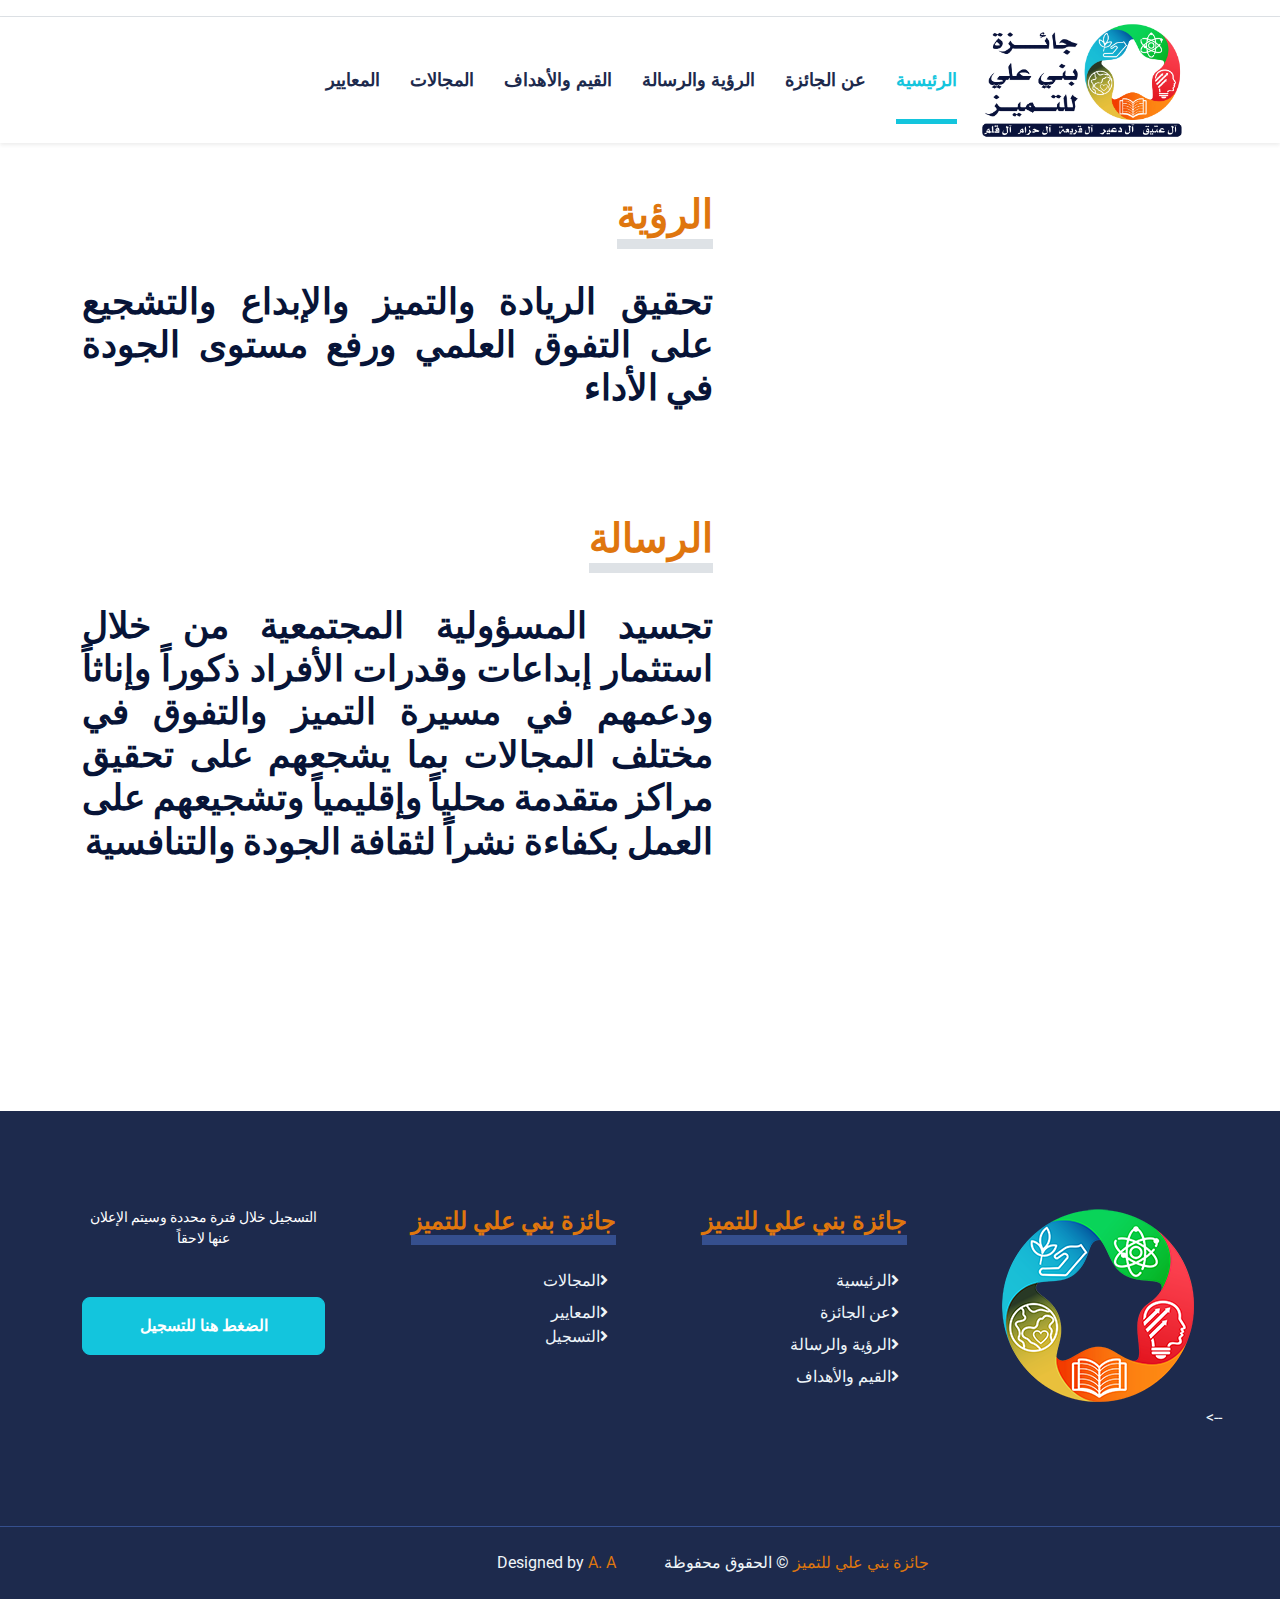
<file: vision.html>
<!DOCTYPE html>
<html lang="ar" dir="rtl">
<head>
    <meta charset="utf-8">
    <title>جائزة بني علي للتميز</title>
    <meta content="width=device-width, initial-scale=1.0" name="viewport">
    <meta content="جائزة بني علي للتميز" name="keywords">
    <meta content="جائزة بني علي للتميز" name="description">

    <!-- Favicon -->
    <link href="img/favicon.ico" rel="icon">

    <!-- Google Web Fonts -->
    <link rel="preconnect" href="https://fonts.gstatic.com">
    <link href="https://fonts.googleapis.com/css2?family=Roboto+Condensed:wght@400;700&family=Roboto:wght@400;700&display=swap" rel="stylesheet">  

    <!-- Icon Font Stylesheet -->
    <link href="https://cdnjs.cloudflare.com/ajax/libs/font-awesome/5.15.0/css/all.min.css" rel="stylesheet">
    <link href="https://cdn.jsdelivr.net/npm/bootstrap-icons@1.4.1/font/bootstrap-icons.css" rel="stylesheet">

    <!-- Libraries Stylesheet -->
    <link href="lib/owlcarousel/assets/owl.carousel.min.css" rel="stylesheet">
    <link href="lib/tempusdominus/css/tempusdominus-bootstrap-4.min.css" rel="stylesheet" />

    <!-- Customized Bootstrap Stylesheet -->
    <link href="css/bootstrap.min.css" rel="stylesheet">

    <!-- Template Stylesheet -->
    <link href="css/style.css" rel="stylesheet">
</head>

<body>
<!-- Topbar Start -->
<div class="container-fluid py-2 border-bottom d-none d-lg-block">
    <div class="container">
        <div class="row">
            <div class="col-md-6 text-center text-lg-start mb-2 mb-lg-0">
                <!--<div class="d-inline-flex align-items-center">
                    <a class="text-decoration-none text-body pe-3" href=""><i class="bi bi-telephone me-2"></i>+966 555 36 4252</a>
                    <span class="text-body">|</span>
                    <a class="text-decoration-none text-body px-3" href=""><i class="bi bi-envelope me-2"></i>info@@@@@.com</a>
                </div>-->
            </div>
            <div class="col-md-6 text-lg-end">
                <!--<div class="d-inline-flex align-items-center">
                    <a class="text-body px-2" href="">
                        <i class="fab fa-facebook-f"></i>
                    </a>
                    <a class="text-body px-2" href="">
                        <i class="fab fa-twitter"></i>
                    </a>
                    <a class="text-body px-2" href="">
                        <i class="fab fa-linkedin-in"></i>
                    </a>
                    <a class="text-body px-2" href="">
                        <i class="fab fa-instagram"></i>
                    </a>
                    <a class="text-body ps-2" href="">
                        <i class="fab fa-youtube"></i>
                    </a>
                </div>-->
                <div>
                    <span class="text-body"></span>
                    <!--<a class="text-decoration-none text-body px-3" href=""><i class="bi bi-envelope me-2"></i>info@@@@@.com</a>-->
                   <!-- <h3 style="text-align: left;font-size: 18px;"><a class="text-decoration-none text-body pe-3" href="https://twitter.com/alialatiq"><i class="fa fa-laptop"></i>  تصميم وبرمجة : علي آل عتيق  </a></h3>-->
                </div>
            </div>
        </div>
    </div>
</div>
<!-- Topbar End -->


<!-- Navbar Start -->
<div class="container-fluid sticky-top bg-white shadow-sm">
    <div class="container">
        <nav class="navbar navbar-expand-lg bg-white navbar-light py-3 py-lg-0">
            <a href="index.html" class="navbar-brand">
                <!--<h1 class="m-0 text-uppercase text-primary"><i class="fa fa-clinic-medical me-2"></i>جائزة بني علي للتميز</h1>-->
                <img src="img/main logo.jpg" width="200" height="116">&nbsp;&nbsp;&nbsp;&nbsp;&nbsp;
            </a>
            <button class="navbar-toggler" type="button" data-bs-toggle="collapse" data-bs-target="#navbarCollapse">
                <span class="navbar-toggler-icon"></span>
            </button>
            <div class="collapse navbar-collapse" id="navbarCollapse">
                <div class="navbar-nav ms-auto py-0">
                    <a href="index.html" class="nav-item nav-link active">الرئيسية</a>
                    <a href="about.html" class="nav-item nav-link">عن الجائزة</a>
                    <a href="vision.html" class="nav-item nav-link">الرؤية والرسالة</a>
                    <!--<a href="message.html" class="nav-item nav-link">الرسالة</a>-->
                    <a href="value.html" class="nav-item nav-link">القيم والأهداف</a>
                    <!--<a href="goals.html" class="nav-item nav-link">الأهداف</a>-->
                    <a href="blog.html" class="nav-item nav-link">المجالات</a>
                    <a href="Threads.html" class="nav-item nav-link">المعايير</a>
                    <!--<a href="ss-ss.html" class="nav-item nav-link">الرعاة</a>-->
                    <!--<a href="committee.html" class="nav-item nav-link">لجنة الجائزة</a>-->
                    <!--<a href="registration.html" class="nav-item nav-link">التسجيل</a>-->
                    <!--<a href="winner.html" class="nav-item nav-link">الفائزين</a>-->
                    <!--<a href="#" class="nav-item nav-link">المركز الإعلامي</a>-->
                    <!--<a href="contact.html" class="nav-item nav-link">للتواصل</a>-->
                    <!--<div class="nav-item dropdown">
                        <a href="#" class="nav-link dropdown-toggle" data-bs-toggle="dropdown">Pages</a>
                        <div class="dropdown-menu m-0">
                            <a href="blog.html" class="dropdown-item">Blog Grid</a>
                            <a href="detail.html" class="dropdown-item">Blog Detail</a>
                            <a href="team.html" class="dropdown-item">The Team</a>
                            <a href="testimonial.html" class="dropdown-item">Testimonial</a>
                            <a href="appointment.html" class="dropdown-item">Appointment</a>
                            <a href="search.html" class="dropdown-item">Search</a>
                        </div>
                    </div>
                    <a href="contact.html" class="nav-item nav-link">تواصل معنا</a>-->
                </div>
            </div>
        </nav>
    </div>
</div>
<!-- Navbar End -->
<!-- Vision Start -->
 <div class="container-fluid py-5">
    <div class="container">
        <div class="row gx-5">
            <div class="col-lg-5 mb-5 mb-lg-0" style="min-height: 50px;">
                <!--<div class="position-relative h-100">
                    <img class="position-absolute w-40 h-40 rounded" src="img/about.jpg" style="object-fit:none;">
                </div>-->
            </div>
            <div class="col-lg-7">
                <div class="mb-4">
                    <!--<h5 class="d-inline-block text-primary text-uppercase border-bottom border-5">عن الجائزة</h5>-->
                    <h1 class="d-inline-block text-primary text-uppercase border-bottom border-5 display-4">الرؤية</h1>
                </div>
                <h1 style="font-size: 36px;text-align: justify;color: #071437;">
                    تحقيق الريادة والتميز والإبداع والتشجيع على التفوق العلمي ورفع مستوى الجودة في الأداء 
                </h1>
                <!-- DIV Deleted-->
            </div>
        </div>
    </div>
</div>
<!-- Vision End -->
<!-- mesaage Start -->
<div class="container-fluid py-5">
    <div class="container">
        <div class="row gx-5">
            <div class="col-lg-5 mb-5 mb-lg-0" style="min-height: 500px;">
                <!--<div class="position-relative h-100">
                    <img class="position-absolute w-40 h-40 rounded" src="img/about.jpg" style="object-fit:none;">
                </div>-->
            </div>
            <div class="col-lg-7">
                <div class="mb-4">
                    <!--<h5 class="d-inline-block text-primary text-uppercase border-bottom border-5">عن الجائزة</h5>-->
                    <h1 class="d-inline-block text-primary text-uppercase border-bottom border-5 display-4">الرسالة</h1>
                </div>
                <h1 style="font-size: 36px;text-align: justify;color: #071437;">
                    تجسيد المسؤولية المجتمعية من خلال استثمار إبداعات وقدرات الأفراد ذكوراً وإناثاً ودعمهم في مسيرة التميز والتفوق في مختلف المجالات بما يشجعهم على تحقيق مراكز متقدمة محلياً وإقليمياً وتشجيعهم على العمل بكفاءة نشراً لثقافة الجودة والتنافسية                </h1>
                <!-- DIV Deleted-->
            </div>
        </div>
    </div>
</div>
<!-- mesaage End -->

<!-- Footer Start -->
<div class="container-fluid bg-dark text-light mt-5 py-5">
    <div class="container py-5">
        <div class="row g-5">
            <div class="col-lg-3 col-md-6">
                <!--<h4 class="d-inline-block text-primary text-uppercase border-bottom border-5 border-secondary mb-4">التنافس الإيجابي</h4>-->
                <!--<p class="mb-4">No dolore ipsum accusam no lorem. Invidunt sed clita kasd clita et et dolor sed dolor</p>
                <p class="mb-2"><i class="fa fa-map-marker-alt text-primary me-3"></i>123 Street, New York, USA</p>
                <p class="mb-2"><i class="fa fa-envelope text-primary me-3"></i>info@example.com</p>
                <p class="mb-0"><i class="fa fa-phone-alt text-primary me-3"></i>+012 345 67890</p>-->
                <img class="img-fluid" src="img/serv.png" width="200" height="190" alt="">
            </div>
            <div class="col-lg-3 col-md-6">
                <h4 class="d-inline-block text-primary text-uppercase border-bottom border-5 border-secondary mb-4">جائزة بني علي للتميز</h4>
                <div class="d-flex flex-column justify-content-start">
                    <a class="text-light mb-2" href="index.html"><i class="fa fa-angle-right me-2"></i>الرئيسية</a>
                    <a class="text-light mb-2" href="about.html"><i class="fa fa-angle-right me-2"></i>عن الجائزة</a>
                    <a class="text-light mb-2" href="vision.html"><i class="fa fa-angle-right me-2"></i>الرؤية والرسالة</a>
                    <a class="text-light mb-2" href="value.html"><i class="fa fa-angle-right me-2"></i>القيم والأهداف</a>
                </div>

            </div>
            <div class="col-lg-3 col-md-6">
                <h4 class="d-inline-block text-primary text-uppercase border-bottom border-5 border-secondary mb-4">جائزة بني علي للتميز</h4>
                <div class="d-flex flex-column justify-content-start">
                    <a class="text-light mb-2" href="blog.html"><i class="fa fa-angle-right me-2"></i>المجالات</a>
                    <a class="text-light" href="Threads.html"><i class="fa fa-angle-right me-2"></i>المعايير</a>
                    <a class="text-light" href="registration.html"><i class="fa fa-angle-right me-2"></i>التسجيل</a>
                </div>
            </div>
            <div class="col-lg-3 col-md-6">
                <!--<h4 class="d-inline-block text-primary text-uppercase border-bottom border-5 border-secondary mb-4">التسجيل</h4>-->
                <!--<form action="">
                    <div class="input-group">
                        <!--<input type="text" class="form-control p-3 border-0" placeholder="Your Email Address">
                        <button class="btn btn-primary">Sign Up</button>-->
                        <p class="mb-5" style="font-size: 14px;text-align: center;color: #ffffff;">التسجيل خلال فترة محددة وسيتم الإعلان عنها لاحقاً</p>
                            <button class="btn btn-primary w-100 py-3" type="submit" formaction="index.html">الضغط هنا للتسجيل</button>
                    </div>
                </form>-->
                <!--<h6 class="text-primary text-uppercase mt-4 mb-3">Follow Us</h6>
                <div class="d-flex">
                    <a class="btn btn-lg btn-primary btn-lg-square rounded-circle me-2" href="#"><i class="fab fa-twitter"></i></a>
                    <a class="btn btn-lg btn-primary btn-lg-square rounded-circle me-2" href="#"><i class="fab fa-facebook-f"></i></a>
                    <a class="btn btn-lg btn-primary btn-lg-square rounded-circle me-2" href="#"><i class="fab fa-linkedin-in"></i></a>
                    <a class="btn btn-lg btn-primary btn-lg-square rounded-circle" href="#"><i class="fab fa-instagram"></i></a>
                </div>-->
            </div>
        </div>
    </div>
</div>
<div class="container-fluid bg-dark text-light border-top border-secondary py-4">
    <div class="container">
        <div class="row g-5">
            <div class="col-md-6 text-center text-md-start">
                <p class="mb-md-0"><a class="text-primary" href="index.html">جائزة بني علي للتميز</a>&nbsp;&copy;&nbsp;الحقوق محفوظة</p>
            </div>
            <div class="col-md-6 text-center text-md-end">
                <p class="mb-0">Designed by <a class="text-primary" href="index.html">A. A</a></p>
            </div>
        </div>
    </div>
</div>
<!-- Footer End -->

    <!-- Back to Top -->
    <a href="#" class="btn btn-lg btn-primary btn-lg-square back-to-top"><i class="bi bi-arrow-up"></i></a>


    <!-- JavaScript Libraries -->
    <script src="https://code.jquery.com/jquery-3.4.1.min.js"></script>
    <script src="https://cdn.jsdelivr.net/npm/bootstrap@5.0.0/dist/js/bootstrap.bundle.min.js"></script>
    <script src="lib/easing/easing.min.js"></script>
    <script src="lib/waypoints/waypoints.min.js"></script>
    <script src="lib/owlcarousel/owl.carousel.min.js"></script>
    <script src="lib/tempusdominus/js/moment.min.js"></script>
    <script src="lib/tempusdominus/js/moment-timezone.min.js"></script>
    <script src="lib/tempusdominus/js/tempusdominus-bootstrap-4.min.js"></script>

    <!-- Template Javascript -->
    <script src="js/main.js"></script>
</body>

</html>
</file>
<file: css/style.css>
/********** Template CSS **********/
:root {
    --primary: #13C5DD;
    --secondary: #354F8E;
    --light: #EFF5F9;
    --dark: #1D2A4D;
}

.btn {
    font-weight: 700;
    transition: .5s;
}

.btn:hover {
    -webkit-box-shadow: 0 8px 6px -6px #555555;
    -moz-box-shadow: 0 8px 6px -6px #555555;
    box-shadow: 0 8px 6px -6px #555555;
}

.btn-primary {
    color: #FFFFFF;
}

.btn-square {
    width: 36px;
    height: 36px;
}

.btn-sm-square {
    width: 28px;
    height: 28px;
}

.btn-lg-square {
    width: 46px;
    height: 46px;
}

.btn-square,
.btn-sm-square,
.btn-lg-square {
    padding-left: 0;
    padding-right: 0;
    text-align: center;
}

.back-to-top {
    position: fixed;
    display: none;
    right: 30px;
    bottom: 0;
    border-radius: 50% 50% 0 0;
    z-index: 99;
}

.navbar-light .navbar-nav .nav-link {
    font-family: 'Jost', sans-serif;
    position: relative;
    margin-left: 30px;
    padding: 30px 0;
    font-size: 18px;
    font-weight: 700;
    color: var(--dark);
    outline: none;
    transition: .5s;
}

.navbar-light .navbar-nav .nav-link:hover,
.navbar-light .navbar-nav .nav-link.active {
    color: var(--primary);
}

@media (min-width: 992px) {
    .navbar-light .navbar-nav .nav-link::before {
        position: absolute;
        content: "";
        width: 0;
        height: 5px;
        bottom: 0;
        left: 50%;
        background: var(--primary);
        transition: .5s;
    }

    .navbar-light .navbar-nav .nav-link:hover::before,
    .navbar-light .navbar-nav .nav-link.active::before {
        width: 100%;
        left: 0;
    }
}

@media (max-width: 991.98px) {
    .navbar-light .navbar-nav .nav-link  {
        margin-left: 0;
        padding: 10px 0;
    }
}

.hero-header {
    background: url(../img/hero.jpg) top right no-repeat;
    background-size: cover;
}

.service-item {
    position: relative;
    height: 350px;
    padding: 0 30px;
    transition: .5s;
}

.service-item .service-icon {
    width: 150px;
    height: 100px;
    display: flex;
    align-items: center;
    justify-content: center;
    background: var(--primary);
    border-radius: 50%;
    transform: rotate(-14deg);
}

.service-item .service-icon i {
    transform: rotate(15deg);
}

.service-item a.btn {
    position: absolute;
    width: 60px;
    bottom: -48px;
    left: 50%;
    margin-left: -30px;
    opacity: 0;
}

.service-item:hover a.btn {
    bottom: -24px;
    opacity: 1;
}

.price-carousel {
    position: absolute;
    content: "";
    width: 100%;
    height: 50%;
    bottom: 0;
    left: 0;
    
    border-radius: 8px 8px 50% 50%;
   
}

.price-carousel .owl-nav {
    margin-top: 35px;
    width: 100%;
    text-align: center;
    display: flex;
    justify-content: center;
}

.price-carousel .owl-nav .owl-prev,
.price-carousel .owl-nav .owl-next{
    position: relative;
    margin: 0 5px;
    width: 45px;
    height: 45px;
    display: flex;
    align-items: center;
    justify-content: center;

    background: #FFFFFF;
    font-size: 22px;
    border-radius: 45px;

}



@media (min-width: 576px) {
    .team-item .row {
        height: 350px;
    }
}

.team-carousel .owl-nav {
    position: absolute;
    padding: 0 45px;
    width: 100%;
    height: 45px;
    top: calc(50% - 22.5px);
    left: 0;
    display: flex;
    justify-content: space-between;
}

.team-carousel .owl-nav .owl-prev,
.team-carousel .owl-nav .owl-next {
    position: relative;
    width: 45px;
    height: 45px;
    display: flex;
    align-items: center;
    justify-content: center;
    color: #FFFFFF;
    background: var(--primary);
    border-radius: 45px;
    font-size: 22px;
    transition: .5s;
}

.team-carousel .owl-nav .owl-prev:hover,
.team-carousel .owl-nav .owl-next:hover {
    background: var(--dark);
}

.testimonial-carousel .owl-dots {
    margin-top: 15px;
    display: flex;
    align-items: center;
    justify-content: center;
}

.testimonial-carousel .owl-dot {
    position: relative;
    display: inline-block;
    margin: 0 5px;
    width: 20px;
    height: 20px;
    background: var(--light);
    border: 2px solid var(--primary);
    border-radius: 20px;
    transition: .5s;
}

.testimonial-carousel .owl-dot.active {
    width: 40px;
    height: 40px;
    background: var(--primary);
}

.testimonial-carousel .owl-item img {
    width: 150px;
    height: 150px;
}
</file>
